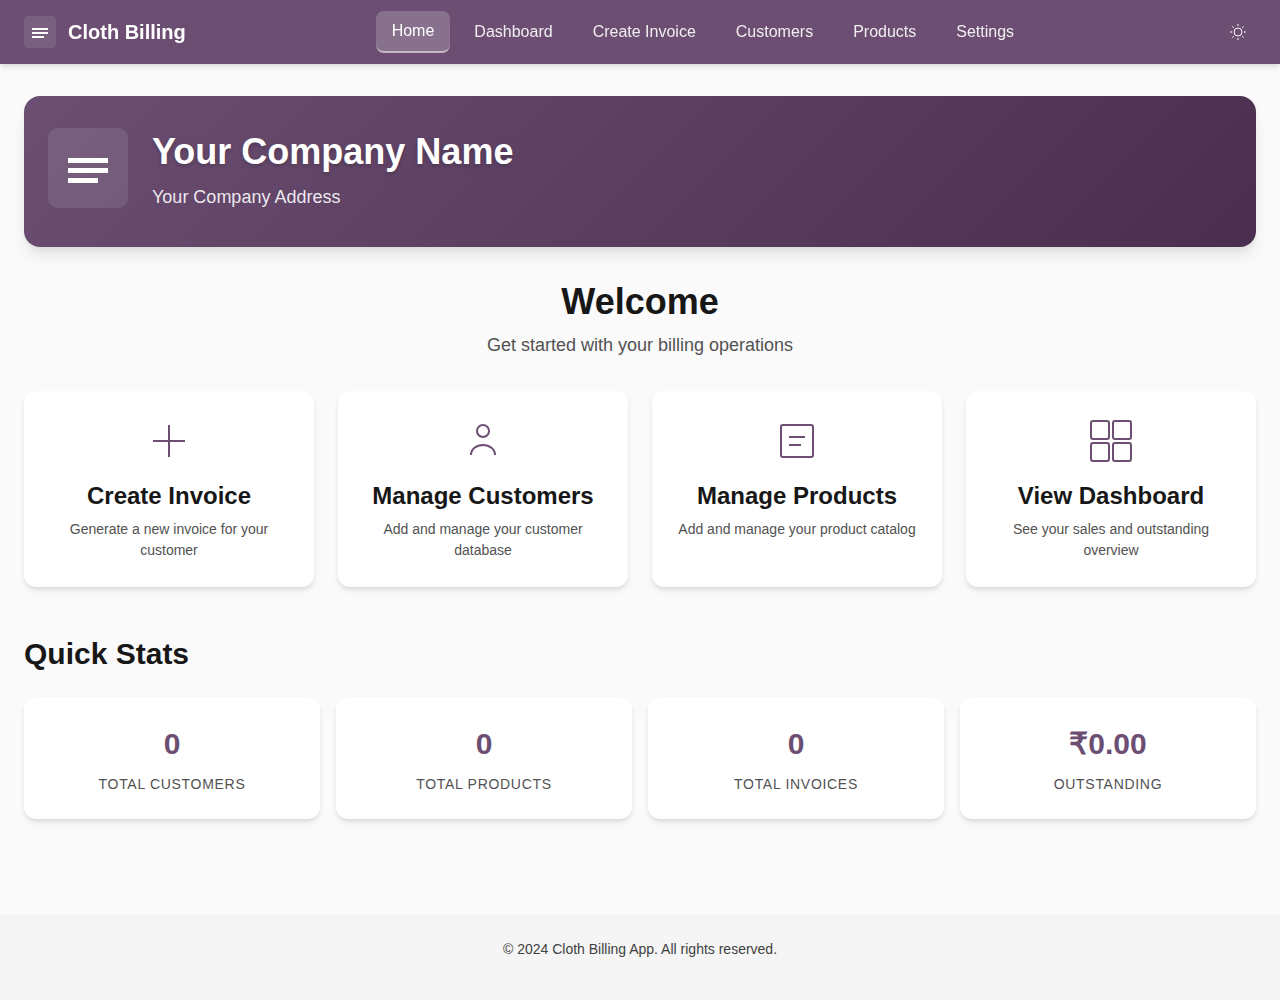
<file: index.html>
<!DOCTYPE html>
<html lang="en">
<head>
    <meta charset="UTF-8">
    <meta name="viewport" content="width=device-width, initial-scale=1.0">
    <title>Cloth Billing App - Home</title>
    <link rel="stylesheet" href="css/style.css">
    <link rel="stylesheet" href="css/components.css">
    <link rel="stylesheet" href="css/themes.css">
</head>
<body>
    <nav class="navbar" role="navigation" aria-label="Main navigation">
        <div class="container">
            <div class="navbar-brand">
                <svg class="logo-icon" width="32" height="32" viewBox="0 0 32 32" aria-hidden="true">
                    <rect width="32" height="32" fill="currentColor" opacity="0.1" rx="4"/>
                    <path d="M8 12h16v2H8zm0 4h16v2H8zm0 4h12v2H8z" fill="currentColor"/>
                </svg>
                <span class="brand-text">Cloth Billing</span>
            </div>
            <ul class="navbar-menu" role="menubar">
                <li role="none"><a href="index.html" class="nav-link active" aria-current="page" role="menuitem">Home</a></li>
                <li role="none"><a href="dashboard.html" class="nav-link" role="menuitem">Dashboard</a></li>
                <li role="none"><a href="create-invoice.html" class="nav-link" role="menuitem">Create Invoice</a></li>
                <li role="none"><a href="customers.html" class="nav-link" role="menuitem">Customers</a></li>
                <li role="none"><a href="products.html" class="nav-link" role="menuitem">Products</a></li>
                <li role="none"><a href="settings.html" class="nav-link" role="menuitem">Settings</a></li>
            </ul>
            <button class="btn-icon" id="theme-toggle" aria-label="Toggle theme">
                <svg width="20" height="20" viewBox="0 0 20 20" fill="none" stroke="currentColor">
                    <circle cx="10" cy="10" r="4"/>
                    <path d="M10 2v2M10 16v2M18 10h-2M4 10H2M15.66 4.34l-1.41 1.41M5.75 14.25l-1.41 1.41M15.66 15.66l-1.41-1.41M5.75 5.75l-1.41-1.41"/>
                </svg>
            </button>
        </div>
    </nav>

    <main class="main-content">
        <div class="container">
            <!-- Company Header -->
            <div class="company-header" id="company-header">
                <div class="company-header-content">
                    <div class="company-logo-container" id="company-logo-container">
                        <svg class="logo-icon" width="80" height="80" viewBox="0 0 32 32" aria-hidden="true">
                            <rect width="32" height="32" fill="currentColor" opacity="0.1" rx="4"/>
                            <path d="M8 12h16v2H8zm0 4h16v2H8zm0 4h12v2H8z" fill="currentColor"/>
                        </svg>
                    </div>
                    <div class="company-info-header">
                        <h1 class="company-name-header" id="company-name-header">Cloth Billing App</h1>
                        <p class="company-address-header" id="company-address-header">Manage your customers, products, and invoices with ease</p>
                    </div>
                </div>
            </div>

            <header class="page-header">
                <h1>Welcome</h1>
                <p class="subtitle">Get started with your billing operations</p>
            </header>

            <div class="quick-actions">
                <a href="create-invoice.html" class="action-card">
                    <div class="action-icon">
                        <svg width="48" height="48" viewBox="0 0 48 48" fill="none" stroke="currentColor" stroke-width="2">
                            <path d="M24 8v32M8 24h32"/>
                        </svg>
                    </div>
                    <h3>Create Invoice</h3>
                    <p>Generate a new invoice for your customer</p>
                </a>
                <a href="customers.html" class="action-card">
                    <div class="action-icon">
                        <svg width="48" height="48" viewBox="0 0 48 48" fill="none" stroke="currentColor" stroke-width="2">
                            <path d="M24 20a6 6 0 1 0 0-12 6 6 0 0 0 0 12zM12 38c0-6 5.4-10 12-10s12 4 12 10"/>
                        </svg>
                    </div>
                    <h3>Manage Customers</h3>
                    <p>Add and manage your customer database</p>
                </a>
                <a href="products.html" class="action-card">
                    <div class="action-icon">
                        <svg width="48" height="48" viewBox="0 0 48 48" fill="none" stroke="currentColor" stroke-width="2">
                            <rect x="8" y="8" width="32" height="32" rx="2"/>
                            <path d="M16 20h16M16 28h12"/>
                        </svg>
                    </div>
                    <h3>Manage Products</h3>
                    <p>Add and manage your product catalog</p>
                </a>
                <a href="dashboard.html" class="action-card">
                    <div class="action-icon">
                        <svg width="48" height="48" viewBox="0 0 48 48" fill="none" stroke="currentColor" stroke-width="2">
                            <rect x="4" y="4" width="18" height="18" rx="2"/>
                            <rect x="26" y="4" width="18" height="18" rx="2"/>
                            <rect x="4" y="26" width="18" height="18" rx="2"/>
                            <rect x="26" y="26" width="18" height="18" rx="2"/>
                        </svg>
                    </div>
                    <h3>View Dashboard</h3>
                    <p>See your sales and outstanding overview</p>
                </a>
            </div>

            <section class="stats-preview">
                <h2>Quick Stats</h2>
                <div class="stats-grid" id="home-stats">
                    <div class="stat-card">
                        <div class="stat-value" id="total-customers">0</div>
                        <div class="stat-label">Total Customers</div>
                    </div>
                    <div class="stat-card">
                        <div class="stat-value" id="total-products">0</div>
                        <div class="stat-label">Total Products</div>
                    </div>
                    <div class="stat-card">
                        <div class="stat-value" id="total-invoices">0</div>
                        <div class="stat-label">Total Invoices</div>
                    </div>
                    <div class="stat-card">
                        <div class="stat-value" id="outstanding">₹0</div>
                        <div class="stat-label">Outstanding</div>
                    </div>
                </div>
            </section>
        </div>
    </main>

    <footer class="footer">
        <div class="container">
            <p>&copy; 2024 Cloth Billing App. All rights reserved.</p>
        </div>
    </footer>

    <script src="js/app.js"></script>
    <script src="js/home.js"></script>
</body>
</html>
</file>
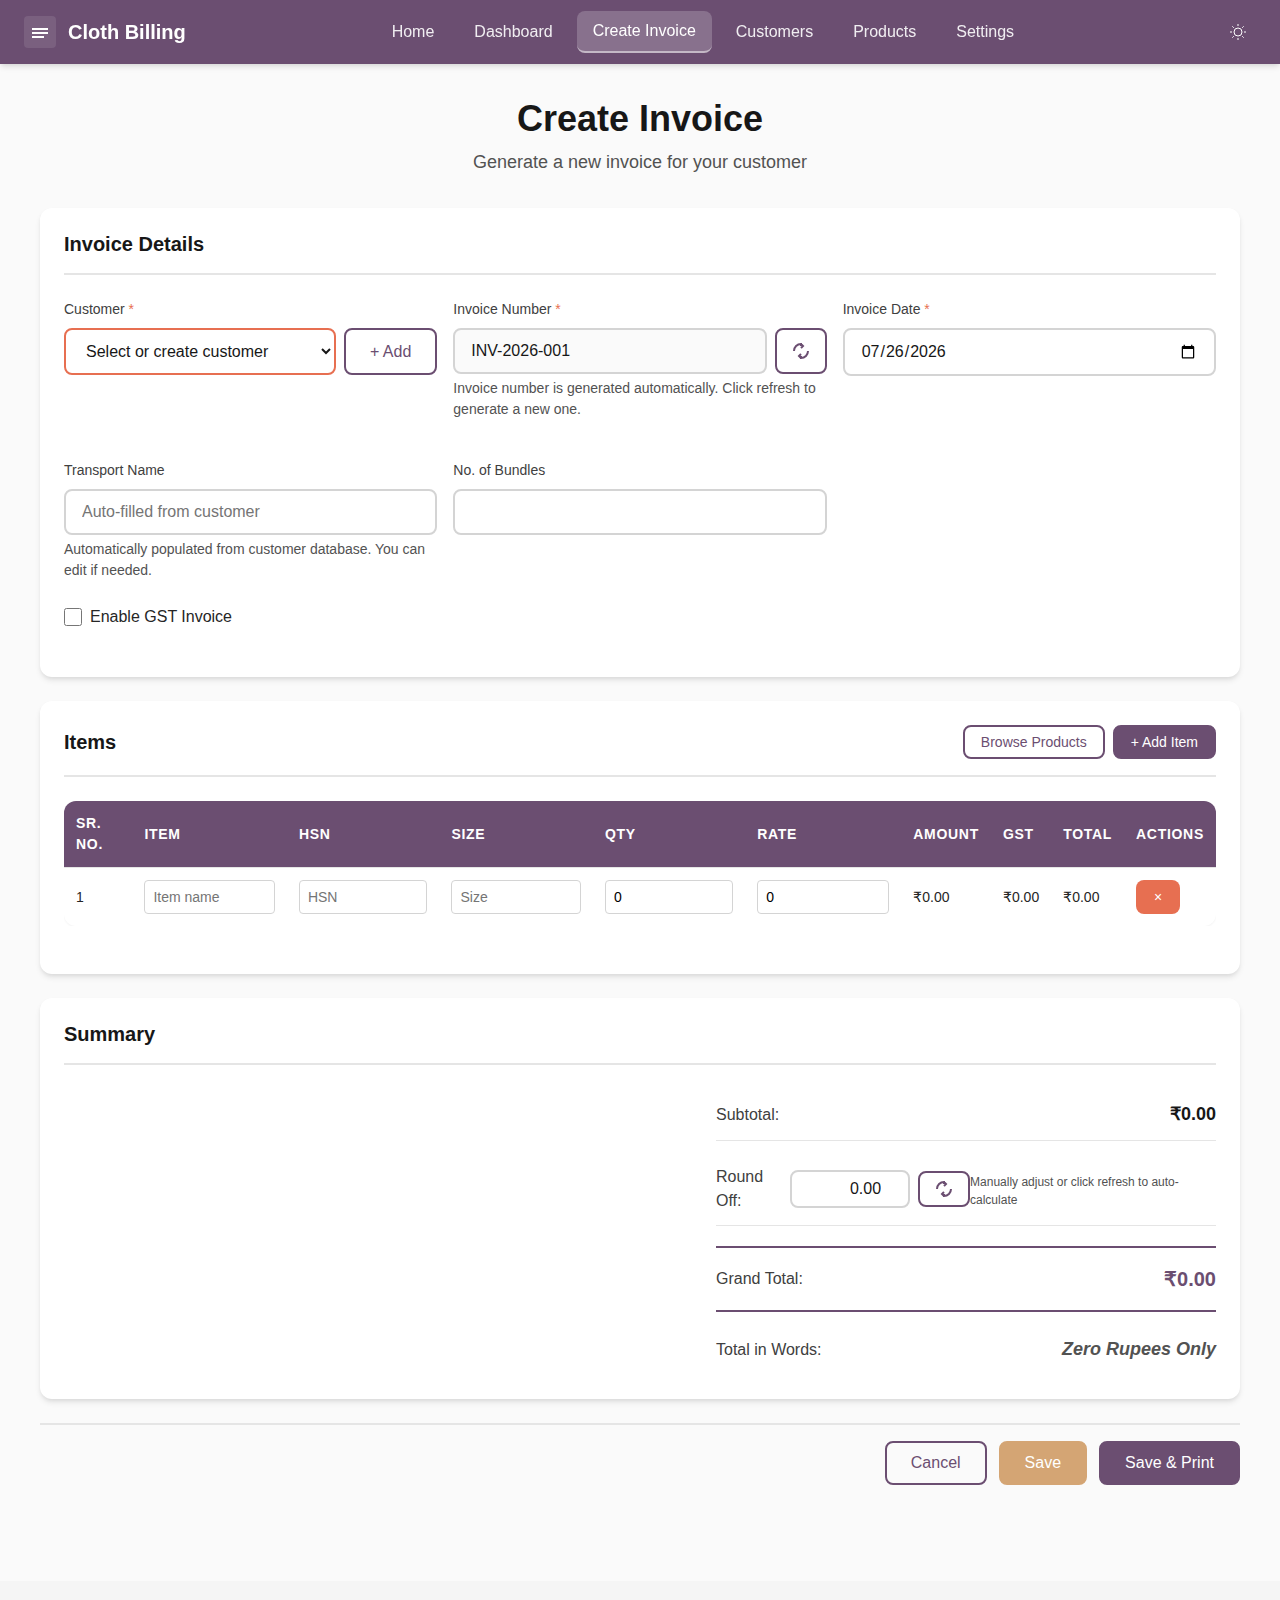
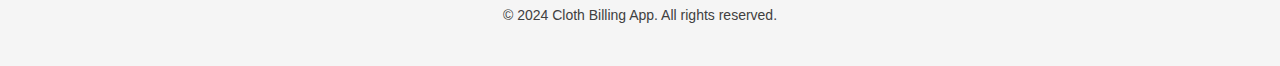
<file: create-invoice.html>
<!DOCTYPE html>
<html lang="en">
<head>
    <meta charset="UTF-8">
    <meta name="viewport" content="width=device-width, initial-scale=1.0">
    <title>Create Invoice - Cloth Billing App</title>
    <link rel="stylesheet" href="css/style.css">
    <link rel="stylesheet" href="css/components.css">
    <link rel="stylesheet" href="css/themes.css">
    <link rel="stylesheet" href="css/invoice.css">
</head>
<body>
    <nav class="navbar" role="navigation" aria-label="Main navigation">
        <div class="container">
            <div class="navbar-brand">
                <svg class="logo-icon" width="32" height="32" viewBox="0 0 32 32" aria-hidden="true">
                    <rect width="32" height="32" fill="currentColor" opacity="0.1" rx="4"/>
                    <path d="M8 12h16v2H8zm0 4h16v2H8zm0 4h12v2H8z" fill="currentColor"/>
                </svg>
                <span class="brand-text">Cloth Billing</span>
            </div>
            <ul class="navbar-menu" role="menubar">
                <li role="none"><a href="index.html" class="nav-link" role="menuitem">Home</a></li>
                <li role="none"><a href="dashboard.html" class="nav-link" role="menuitem">Dashboard</a></li>
                <li role="none"><a href="create-invoice.html" class="nav-link active" aria-current="page" role="menuitem">Create Invoice</a></li>
                <li role="none"><a href="customers.html" class="nav-link" role="menuitem">Customers</a></li>
                <li role="none"><a href="products.html" class="nav-link" role="menuitem">Products</a></li>
                <li role="none"><a href="settings.html" class="nav-link" role="menuitem">Settings</a></li>
            </ul>
            <button class="btn-icon" id="theme-toggle" aria-label="Toggle theme">
                <svg width="20" height="20" viewBox="0 0 20 20" fill="none" stroke="currentColor">
                    <circle cx="10" cy="10" r="4"/>
                    <path d="M10 2v2M10 16v2M18 10h-2M4 10H2M15.66 4.34l-1.41 1.41M5.75 14.25l-1.41 1.41M15.66 15.66l-1.41-1.41M5.75 5.75l-1.41-1.41"/>
                </svg>
            </button>
        </div>
    </nav>

    <main class="main-content">
        <div class="container">
            <header class="page-header">
                <h1 id="invoice-page-title">Create Invoice</h1>
                <p class="subtitle">Generate a new invoice for your customer</p>
            </header>

            <form id="invoice-form" class="invoice-form">
                <!-- Invoice Header -->
                <section class="card">
                    <div class="card-header">
                        <h2 class="card-title">Invoice Details</h2>
                    </div>
                    <div class="card-body">
                        <div class="form-grid">
                            <div class="form-group">
                                <label for="customer-select" class="form-label required">Customer</label>
                                <div class="input-group">
                                    <select id="customer-select" class="form-select" required>
                                        <option value="">Select or create customer</option>
                                    </select>
                                    <button type="button" class="btn btn-outline" onclick="openAddCustomerModal()">+ Add</button>
                                </div>
                            </div>
                            <div class="form-group">
                                <label for="invoice-number" class="form-label required">Invoice Number</label>
                                <div class="input-group">
                                    <input type="text" id="invoice-number" class="form-input" required readonly style="background: var(--color-neutral-50);">
                                    <button type="button" class="btn btn-sm btn-outline" onclick="regenerateInvoiceNumber()" title="Generate new invoice number">
                                        <svg width="16" height="16" viewBox="0 0 16 16" fill="none" stroke="currentColor" stroke-width="2">
                                            <path d="M1 8a7 7 0 0 1 7-7v2M15 8a7 7 0 0 1-7 7v-2M8 1l2 2-2 2M8 15l-2-2 2-2"/>
                                        </svg>
                                    </button>
                                </div>
                                <span class="form-help">Invoice number is generated automatically. Click refresh to generate a new one.</span>
                            </div>
                            <div class="form-group">
                                <label for="invoice-date" class="form-label required">Invoice Date</label>
                                <input type="date" id="invoice-date" class="form-input" required>
                            </div>
                            <div class="form-group">
                                <label for="transport-name" class="form-label">Transport Name</label>
                                <input type="text" id="transport-name" class="form-input" placeholder="Auto-filled from customer">
                                <span class="form-help">Automatically populated from customer database. You can edit if needed.</span>
                            </div>
                            <div class="form-group">
                                <label for="bundles" class="form-label">No. of Bundles</label>
                                <input type="number" id="bundles" class="form-input" min="0">
                            </div>
                        </div>

                        <!-- Customer Details (Auto-filled) -->
                        <div id="customer-details" class="customer-details hidden">
                            <h3>Customer Information</h3>
                            <div class="form-grid">
                                <div class="form-group">
                                    <label class="form-label">Address</label>
                                    <div id="customer-address" class="form-textarea" style="min-height: 60px; background: var(--color-neutral-50);" readonly></div>
                                </div>
                                <div class="form-group">
                                    <label class="form-label">GST Number</label>
                                    <div id="customer-gst" class="form-input" style="background: var(--color-neutral-50);" readonly></div>
                                </div>
                                <div class="form-group">
                                    <label class="form-label">State</label>
                                    <div id="customer-state" class="form-input" style="background: var(--color-neutral-50);" readonly></div>
                                </div>
                            </div>
                        </div>

                        <!-- GST Toggle -->
                        <div class="form-group">
                            <label class="form-checkbox-label">
                                <input type="checkbox" id="gst-enabled" class="form-checkbox">
                                <span>Enable GST Invoice</span>
                            </label>
                        </div>

                        <!-- GST Fields (shown when enabled) -->
                        <div id="gst-fields" class="gst-fields hidden">
                            <div class="form-grid">
                                <div class="form-group">
                                    <label for="eway-bill" class="form-label">E-way Bill No</label>
                                    <input type="text" id="eway-bill" class="form-input">
                                </div>
                            </div>
                        </div>
                    </div>
                </section>

                <!-- Items Table -->
                <section class="card">
                    <div class="card-header">
                        <h2 class="card-title">Items</h2>
                        <div style="display: flex; gap: 8px;">
                            <button type="button" class="btn btn-sm btn-outline" onclick="openProductSelector()">Browse Products</button>
                            <button type="button" class="btn btn-sm btn-primary" onclick="addInvoiceItem()">+ Add Item</button>
                        </div>
                    </div>
                    <div class="card-body">
                        <div class="table-container">
                            <table class="table" id="items-table" role="table" aria-label="Invoice items">
                                <thead>
                                    <tr>
                                        <th>Sr. No.</th>
                                        <th>Item</th>
                                        <th>HSN</th>
                                        <th>Size</th>
                                        <th>Qty</th>
                                        <th>Rate</th>
                                        <th>Amount</th>
                                        <th>GST</th>
                                        <th>Total</th>
                                        <th>Actions</th>
                                    </tr>
                                </thead>
                                <tbody id="items-tbody">
                                    <!-- Items will be added here -->
                                </tbody>
                            </table>
                        </div>
                    </div>
                </section>

                <!-- Summary -->
                <section class="card">
                    <div class="card-header">
                        <h2 class="card-title">Summary</h2>
                    </div>
                    <div class="card-body">
                        <div class="summary-grid">
                            <div class="summary-item">
                                <span class="summary-label">Subtotal:</span>
                                <span class="summary-value" id="subtotal">₹0.00</span>
                            </div>
                            <div id="gst-summary" class="hidden">
                                <div class="summary-item" id="cgst-row">
                                    <span class="summary-label">CGST (2.5%):</span>
                                    <span class="summary-value" id="cgst-amount">₹0.00</span>
                                </div>
                                <div class="summary-item" id="sgst-row">
                                    <span class="summary-label">SGST (2.5%):</span>
                                    <span class="summary-value" id="sgst-amount">₹0.00</span>
                                </div>
                                <div class="summary-item" id="igst-row">
                                    <span class="summary-label">IGST (5%):</span>
                                    <span class="summary-value" id="igst-amount">₹0.00</span>
                                </div>
                            </div>
                            <div class="summary-item">
                                <span class="summary-label">Round Off:</span>
                                <div style="display: flex; align-items: center; gap: 8px;">
                                    <input type="number" id="round-off" class="form-input" style="width: 120px; text-align: right;" step="0.01" value="0.00" onchange="updateRoundOff()">
                                    <button type="button" class="btn btn-sm btn-outline" onclick="autoCalculateRoundOff()" title="Auto-calculate round off">
                                        <svg width="16" height="16" viewBox="0 0 16 16" fill="none" stroke="currentColor" stroke-width="2">
                                            <path d="M1 8a7 7 0 0 1 7-7v2M15 8a7 7 0 0 1-7 7v-2M8 1l2 2-2 2M8 15l-2-2 2-2"/>
                                        </svg>
                                    </button>
                                </div>
                                <span class="form-help" style="display: block; margin-top: 4px; font-size: 12px;">Manually adjust or click refresh to auto-calculate</span>
                            </div>
                            <div class="summary-item summary-total">
                                <span class="summary-label">Grand Total:</span>
                                <span class="summary-value" id="grand-total">₹0.00</span>
                            </div>
                            <div class="summary-item">
                                <span class="summary-label">Total in Words:</span>
                                <span class="summary-value" id="total-words">Zero Rupees Only</span>
                            </div>
                        </div>
                    </div>
                </section>

                <!-- Actions -->
                <div class="card-footer">
                    <button type="button" class="btn btn-outline" onclick="window.location.href='dashboard.html'">Cancel</button>
                    <button type="button" class="btn btn-secondary" onclick="saveInvoice(false)">Save</button>
                    <button type="button" class="btn btn-primary" onclick="saveInvoice(true)">Save & Print</button>
                </div>
            </form>
        </div>
    </main>

    <footer class="footer">
        <div class="container">
            <p>&copy; 2024 Cloth Billing App. All rights reserved.</p>
        </div>
    </footer>

    <script src="js/app.js"></script>
    <script src="js/invoice.js"></script>
</body>
</html>
</file>
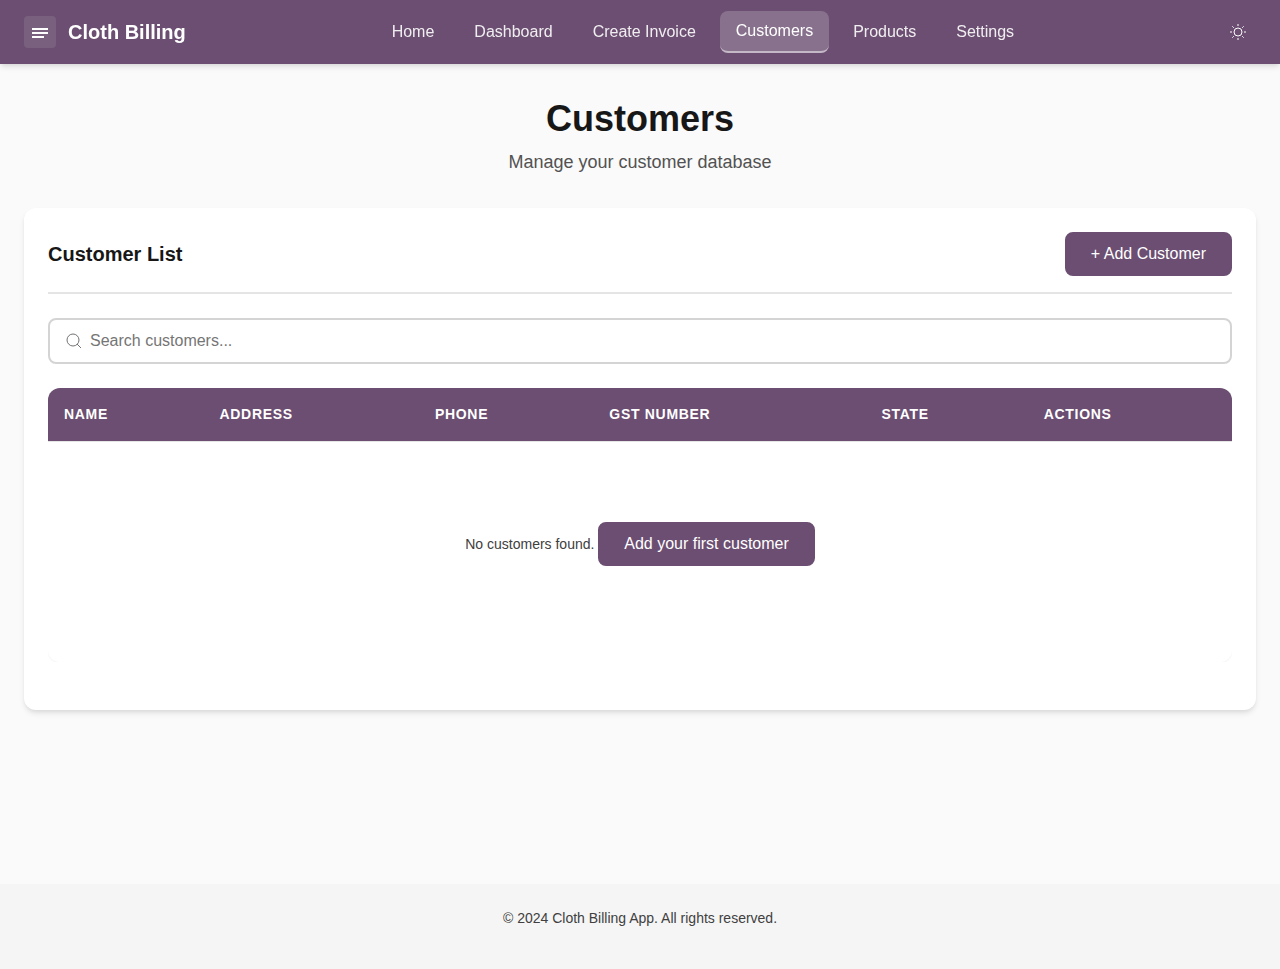
<file: customers.html>
<!DOCTYPE html>
<html lang="en">
<head>
    <meta charset="UTF-8">
    <meta name="viewport" content="width=device-width, initial-scale=1.0">
    <title>Customers - Cloth Billing App</title>
    <link rel="stylesheet" href="css/style.css">
    <link rel="stylesheet" href="css/components.css">
    <link rel="stylesheet" href="css/themes.css">
</head>
<body>
    <nav class="navbar" role="navigation" aria-label="Main navigation">
        <div class="container">
            <div class="navbar-brand">
                <svg class="logo-icon" width="32" height="32" viewBox="0 0 32 32" aria-hidden="true">
                    <rect width="32" height="32" fill="currentColor" opacity="0.1" rx="4"/>
                    <path d="M8 12h16v2H8zm0 4h16v2H8zm0 4h12v2H8z" fill="currentColor"/>
                </svg>
                <span class="brand-text">Cloth Billing</span>
            </div>
            <ul class="navbar-menu" role="menubar">
                <li role="none"><a href="index.html" class="nav-link" role="menuitem">Home</a></li>
                <li role="none"><a href="dashboard.html" class="nav-link" role="menuitem">Dashboard</a></li>
                <li role="none"><a href="create-invoice.html" class="nav-link" role="menuitem">Create Invoice</a></li>
                <li role="none"><a href="customers.html" class="nav-link active" aria-current="page" role="menuitem">Customers</a></li>
                <li role="none"><a href="products.html" class="nav-link" role="menuitem">Products</a></li>
                <li role="none"><a href="settings.html" class="nav-link" role="menuitem">Settings</a></li>
            </ul>
            <button class="btn-icon" id="theme-toggle" aria-label="Toggle theme">
                <svg width="20" height="20" viewBox="0 0 20 20" fill="none" stroke="currentColor">
                    <circle cx="10" cy="10" r="4"/>
                    <path d="M10 2v2M10 16v2M18 10h-2M4 10H2M15.66 4.34l-1.41 1.41M5.75 14.25l-1.41 1.41M15.66 15.66l-1.41-1.41M5.75 5.75l-1.41-1.41"/>
                </svg>
            </button>
        </div>
    </nav>

    <main class="main-content">
        <div class="container">
            <header class="page-header">
                <h1>Customers</h1>
                <p class="subtitle">Manage your customer database</p>
            </header>

            <div class="card">
                <div class="card-header">
                    <h2 class="card-title">Customer List</h2>
                    <button class="btn btn-primary" onclick="openAddCustomerModal()">+ Add Customer</button>
                </div>
                <div class="card-body">
                    <div class="search-box">
                        <svg class="search-icon" width="20" height="20" viewBox="0 0 20 20" fill="none" stroke="currentColor">
                            <circle cx="9" cy="9" r="6"/>
                            <path d="M13 13l4 4"/>
                        </svg>
                        <input type="text" id="customer-search" class="form-input" placeholder="Search customers..." aria-label="Search customers">
                    </div>
                    <div class="table-container">
                        <table class="table" role="table" aria-label="Customer list">
                            <thead>
                                <tr>
                                    <th>Name</th>
                                    <th>Address</th>
                                    <th>Phone</th>
                                    <th>GST Number</th>
                                    <th>State</th>
                                    <th>Actions</th>
                                </tr>
                            </thead>
                            <tbody id="customer-table-body">
                                <!-- Customers will be loaded here -->
                            </tbody>
                        </table>
                    </div>
                </div>
            </div>
        </div>
    </main>

    <footer class="footer">
        <div class="container">
            <p>&copy; 2024 Cloth Billing App. All rights reserved.</p>
        </div>
    </footer>

    <script src="js/app.js"></script>
    <script src="js/customers.js"></script>
</body>
</html>
</file>
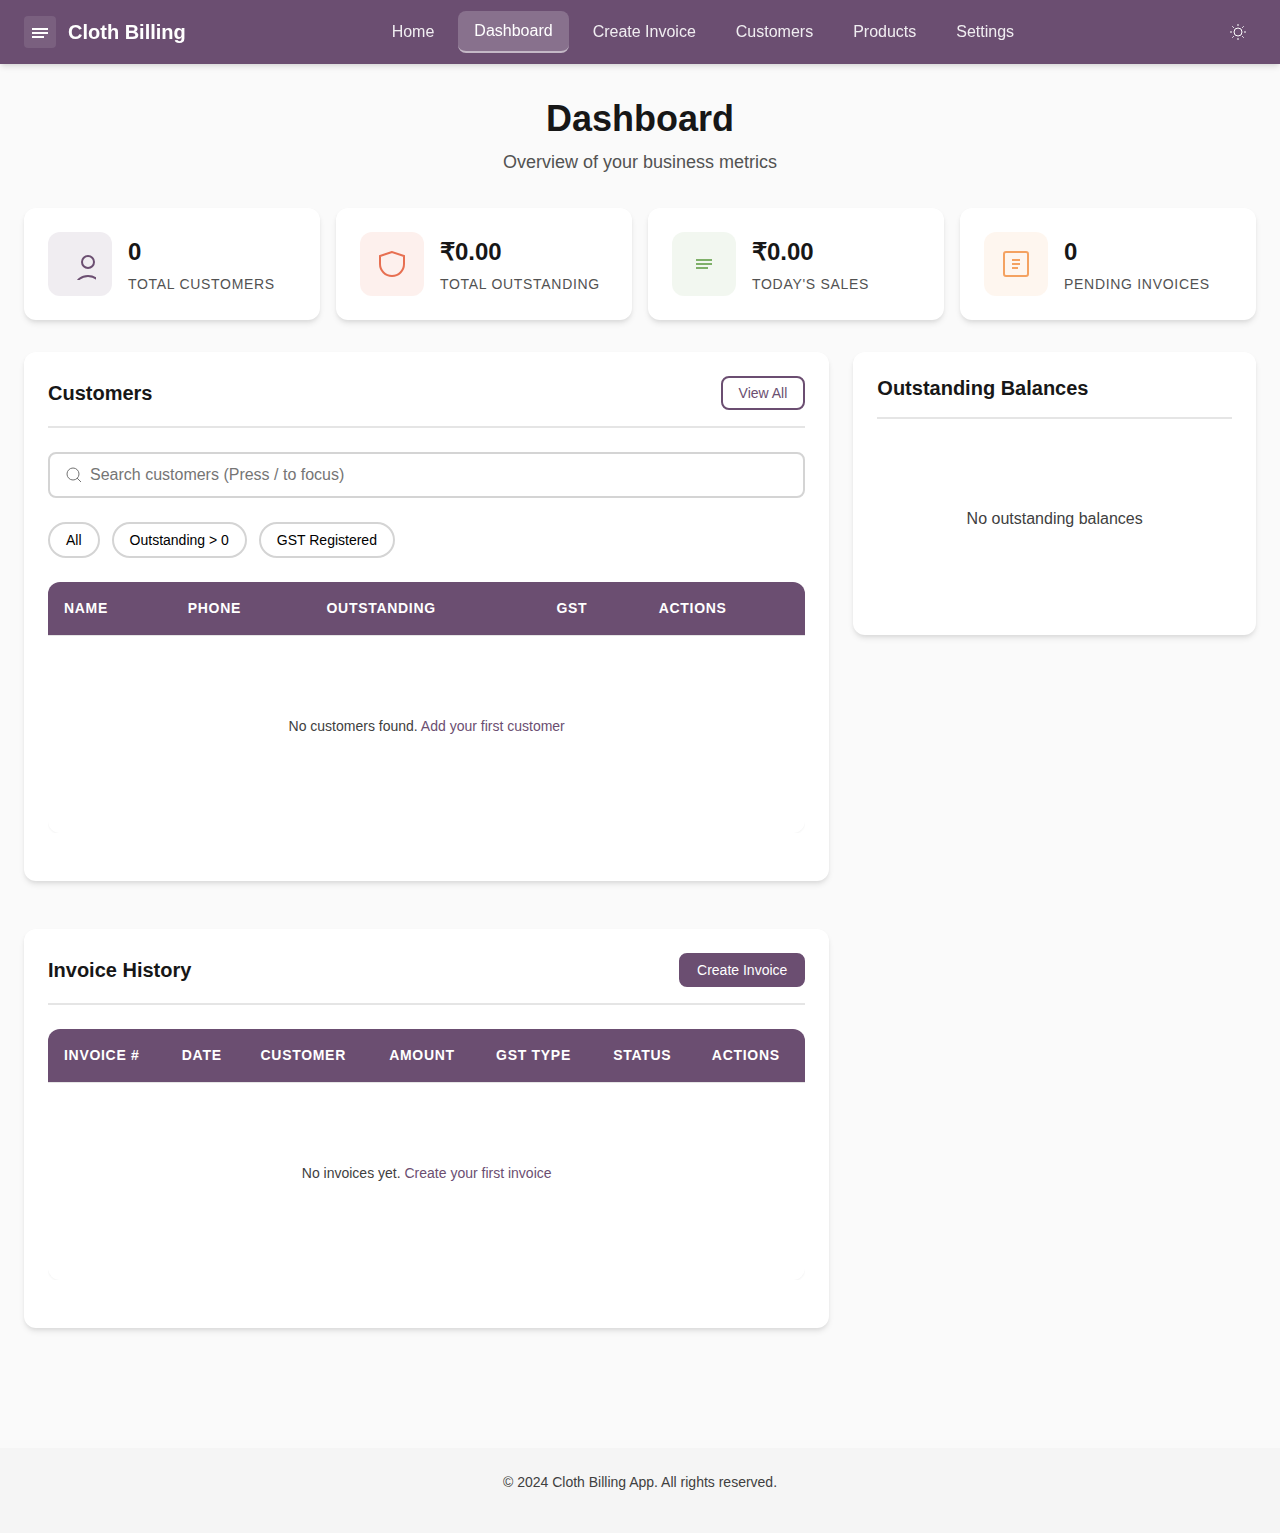
<file: dashboard.html>
<!DOCTYPE html>
<html lang="en">
<head>
    <meta charset="UTF-8">
    <meta name="viewport" content="width=device-width, initial-scale=1.0">
    <title>Dashboard - Cloth Billing App</title>
    <link rel="stylesheet" href="css/style.css">
    <link rel="stylesheet" href="css/components.css">
    <link rel="stylesheet" href="css/themes.css">
    <link rel="stylesheet" href="css/dashboard.css">
</head>
<body>
    <nav class="navbar" role="navigation" aria-label="Main navigation">
        <div class="container">
            <div class="navbar-brand">
                <svg class="logo-icon" width="32" height="32" viewBox="0 0 32 32" aria-hidden="true">
                    <rect width="32" height="32" fill="currentColor" opacity="0.1" rx="4"/>
                    <path d="M8 12h16v2H8zm0 4h16v2H8zm0 4h12v2H8z" fill="currentColor"/>
                </svg>
                <span class="brand-text">Cloth Billing</span>
            </div>
            <ul class="navbar-menu" role="menubar">
                <li role="none"><a href="index.html" class="nav-link" role="menuitem">Home</a></li>
                <li role="none"><a href="dashboard.html" class="nav-link active" aria-current="page" role="menuitem">Dashboard</a></li>
                <li role="none"><a href="create-invoice.html" class="nav-link" role="menuitem">Create Invoice</a></li>
                <li role="none"><a href="customers.html" class="nav-link" role="menuitem">Customers</a></li>
                <li role="none"><a href="products.html" class="nav-link" role="menuitem">Products</a></li>
                <li role="none"><a href="settings.html" class="nav-link" role="menuitem">Settings</a></li>
            </ul>
            <button class="btn-icon" id="theme-toggle" aria-label="Toggle theme">
                <svg width="20" height="20" viewBox="0 0 20 20" fill="none" stroke="currentColor">
                    <circle cx="10" cy="10" r="4"/>
                    <path d="M10 2v2M10 16v2M18 10h-2M4 10H2M15.66 4.34l-1.41 1.41M5.75 14.25l-1.41 1.41M15.66 15.66l-1.41-1.41M5.75 5.75l-1.41-1.41"/>
                </svg>
            </button>
        </div>
    </nav>

    <main class="main-content">
        <div class="container">
            <header class="page-header">
                <h1>Dashboard</h1>
                <p class="subtitle">Overview of your business metrics</p>
            </header>

            <!-- KPI Cards -->
            <section class="kpi-section">
                <div class="kpi-grid">
                    <div class="kpi-card">
                        <div class="kpi-icon" style="background: rgba(107, 78, 113, 0.1); color: var(--color-primary);">
                            <svg width="32" height="32" viewBox="0 0 32 32" fill="none" stroke="currentColor" stroke-width="2">
                                <path d="M24 20a6 6 0 1 0 0-12 6 6 0 0 0 0 12zM12 38c0-6 5.4-10 12-10s12 4 12 10"/>
                            </svg>
                        </div>
                        <div class="kpi-content">
                            <div class="kpi-value" id="kpi-customers">0</div>
                            <div class="kpi-label">Total Customers</div>
                        </div>
                    </div>
                    <div class="kpi-card">
                        <div class="kpi-icon" style="background: rgba(231, 111, 81, 0.1); color: var(--color-error);">
                            <svg width="32" height="32" viewBox="0 0 32 32" fill="none" stroke="currentColor" stroke-width="2">
                                <path d="M16 4L4 8v8c0 6.627 5.373 12 12 12s12-5.373 12-12V8L16 4z"/>
                            </svg>
                        </div>
                        <div class="kpi-content">
                            <div class="kpi-value" id="kpi-outstanding">₹0</div>
                            <div class="kpi-label">Total Outstanding</div>
                        </div>
                    </div>
                    <div class="kpi-card">
                        <div class="kpi-icon" style="background: rgba(127, 176, 105, 0.1); color: var(--color-success);">
                            <svg width="32" height="32" viewBox="0 0 32 32" fill="none" stroke="currentColor" stroke-width="2">
                                <path d="M8 16h16M8 12h16M8 20h12"/>
                            </svg>
                        </div>
                        <div class="kpi-content">
                            <div class="kpi-value" id="kpi-today-sales">₹0</div>
                            <div class="kpi-label">Today's Sales</div>
                        </div>
                    </div>
                    <div class="kpi-card">
                        <div class="kpi-icon" style="background: rgba(244, 162, 97, 0.1); color: var(--color-warning);">
                            <svg width="32" height="32" viewBox="0 0 32 32" fill="none" stroke="currentColor" stroke-width="2">
                                <rect x="4" y="4" width="24" height="24" rx="2"/>
                                <path d="M12 12h8M12 16h8M12 20h6"/>
                            </svg>
                        </div>
                        <div class="kpi-content">
                            <div class="kpi-value" id="kpi-pending">0</div>
                            <div class="kpi-label">Pending Invoices</div>
                        </div>
                    </div>
                </div>
            </section>

            <div class="dashboard-grid">
                <!-- Left Column -->
                <div class="dashboard-main">
                    <!-- Customer List -->
                    <section class="card">
                        <div class="card-header">
                            <h2 class="card-title">Customers</h2>
                            <a href="customers.html" class="btn btn-sm btn-outline">View All</a>
                        </div>
                        <div class="card-body">
                            <div class="search-box">
                                <svg class="search-icon" width="20" height="20" viewBox="0 0 20 20" fill="none" stroke="currentColor">
                                    <circle cx="9" cy="9" r="6"/>
                                    <path d="M13 13l4 4"/>
                                </svg>
                                <input type="text" id="customer-search" class="form-input" placeholder="Search customers (Press / to focus)" aria-label="Search customers">
                            </div>
                            <div class="filter-group">
                                <button class="filter-chip" data-filter="all">All</button>
                                <button class="filter-chip" data-filter="outstanding">Outstanding > 0</button>
                                <button class="filter-chip" data-filter="gst">GST Registered</button>
                            </div>
                            <div class="table-container">
                                <table class="table" role="table" aria-label="Customer list">
                                    <thead>
                                        <tr>
                                            <th>Name</th>
                                            <th>Phone</th>
                                            <th>Outstanding</th>
                                            <th>GST</th>
                                            <th>Actions</th>
                                        </tr>
                                    </thead>
                                    <tbody id="customer-table-body">
                                        <tr>
                                            <td colspan="5" class="text-center">
                                                <div class="empty-state">
                                                    <p>No customers found. <a href="customers.html">Add your first customer</a></p>
                                                </div>
                                            </td>
                                        </tr>
                                    </tbody>
                                </table>
                            </div>
                        </div>
                    </section>

                    <!-- Invoice History -->
                    <section class="card">
                        <div class="card-header">
                            <h2 class="card-title">Invoice History</h2>
                            <a href="create-invoice.html" class="btn btn-sm btn-primary">Create Invoice</a>
                        </div>
                        <div class="card-body">
                            <div class="table-container">
                                <table class="table" role="table" aria-label="Invoice history">
                                    <thead>
                                        <tr>
                                            <th>Invoice #</th>
                                            <th>Date</th>
                                            <th>Customer</th>
                                            <th>Amount</th>
                                            <th>GST Type</th>
                                            <th>Status</th>
                                            <th>Actions</th>
                                        </tr>
                                    </thead>
                                    <tbody id="invoice-table-body">
                                        <tr>
                                            <td colspan="7" class="text-center">
                                                <div class="empty-state">
                                                    <p>No invoices yet. <a href="create-invoice.html">Create your first invoice</a></p>
                                                </div>
                                            </td>
                                        </tr>
                                    </tbody>
                                </table>
                            </div>
                        </div>
                    </section>
                </div>

                <!-- Right Sidebar - Outstanding Balances -->
                <aside class="dashboard-sidebar">
                    <section class="card">
                        <div class="card-header">
                            <h2 class="card-title">Outstanding Balances</h2>
                        </div>
                        <div class="card-body">
                            <div id="outstanding-list">
                                <div class="empty-state">
                                    <p>No outstanding balances</p>
                                </div>
                            </div>
                        </div>
                    </section>
                </aside>
            </div>
        </div>
    </main>

    <footer class="footer">
        <div class="container">
            <p>&copy; 2024 Cloth Billing App. All rights reserved.</p>
        </div>
    </footer>

    <script src="js/app.js"></script>
    <script src="js/dashboard.js"></script>
</body>
</html>
</file>
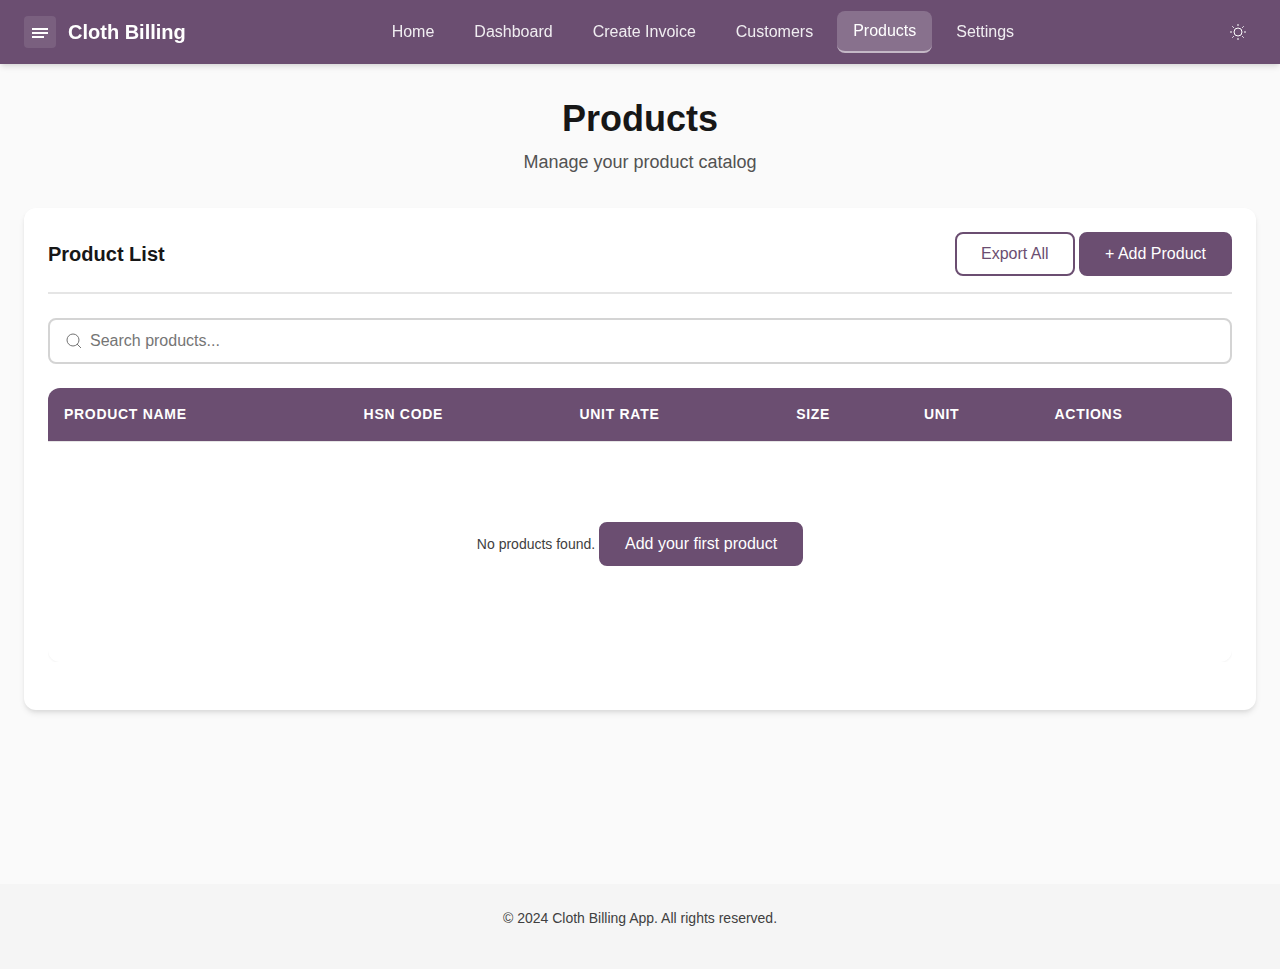
<file: products.html>
<!DOCTYPE html>
<html lang="en">
<head>
    <meta charset="UTF-8">
    <meta name="viewport" content="width=device-width, initial-scale=1.0">
    <title>Products - Cloth Billing App</title>
    <link rel="stylesheet" href="css/style.css">
    <link rel="stylesheet" href="css/components.css">
    <link rel="stylesheet" href="css/themes.css">
</head>
<body>
    <nav class="navbar" role="navigation" aria-label="Main navigation">
        <div class="container">
            <div class="navbar-brand">
                <svg class="logo-icon" width="32" height="32" viewBox="0 0 32 32" aria-hidden="true">
                    <rect width="32" height="32" fill="currentColor" opacity="0.1" rx="4"/>
                    <path d="M8 12h16v2H8zm0 4h16v2H8zm0 4h12v2H8z" fill="currentColor"/>
                </svg>
                <span class="brand-text">Cloth Billing</span>
            </div>
            <ul class="navbar-menu" role="menubar">
                <li role="none"><a href="index.html" class="nav-link" role="menuitem">Home</a></li>
                <li role="none"><a href="dashboard.html" class="nav-link" role="menuitem">Dashboard</a></li>
                <li role="none"><a href="create-invoice.html" class="nav-link" role="menuitem">Create Invoice</a></li>
                <li role="none"><a href="customers.html" class="nav-link" role="menuitem">Customers</a></li>
                <li role="none"><a href="products.html" class="nav-link active" aria-current="page" role="menuitem">Products</a></li>
                <li role="none"><a href="settings.html" class="nav-link" role="menuitem">Settings</a></li>
            </ul>
            <button class="btn-icon" id="theme-toggle" aria-label="Toggle theme">
                <svg width="20" height="20" viewBox="0 0 20 20" fill="none" stroke="currentColor">
                    <circle cx="10" cy="10" r="4"/>
                    <path d="M10 2v2M10 16v2M18 10h-2M4 10H2M15.66 4.34l-1.41 1.41M5.75 14.25l-1.41 1.41M15.66 15.66l-1.41-1.41M5.75 5.75l-1.41-1.41"/>
                </svg>
            </button>
        </div>
    </nav>

    <main class="main-content">
        <div class="container">
            <header class="page-header">
                <h1>Products</h1>
                <p class="subtitle">Manage your product catalog</p>
            </header>

            <div class="card">
                <div class="card-header">
                    <h2 class="card-title">Product List</h2>
                    <div>
                        <button class="btn btn-outline" onclick="exportAllProductsCSV()">Export All</button>
                        <button class="btn btn-primary" onclick="openAddProductModal()">+ Add Product</button>
                    </div>
                </div>
                <div class="card-body">
                    <div class="search-box">
                        <svg class="search-icon" width="20" height="20" viewBox="0 0 20 20" fill="none" stroke="currentColor">
                            <circle cx="9" cy="9" r="6"/>
                            <path d="M13 13l4 4"/>
                        </svg>
                        <input type="text" id="product-search" class="form-input" placeholder="Search products..." aria-label="Search products">
                    </div>
                    <div class="table-container">
                        <table class="table" role="table" aria-label="Product list">
                            <thead>
                                <tr>
                                    <th>Product Name</th>
                                    <th>HSN Code</th>
                                    <th>Unit Rate</th>
                                    <th>Size</th>
                                    <th>Unit</th>
                                    <th>Actions</th>
                                </tr>
                            </thead>
                            <tbody id="product-table-body">
                                <!-- Products will be loaded here -->
                            </tbody>
                        </table>
                    </div>
                </div>
            </div>
        </div>
    </main>

    <footer class="footer">
        <div class="container">
            <p>&copy; 2024 Cloth Billing App. All rights reserved.</p>
        </div>
    </footer>

    <script src="js/app.js"></script>
    <script src="js/products.js"></script>
</body>
</html>
</file>
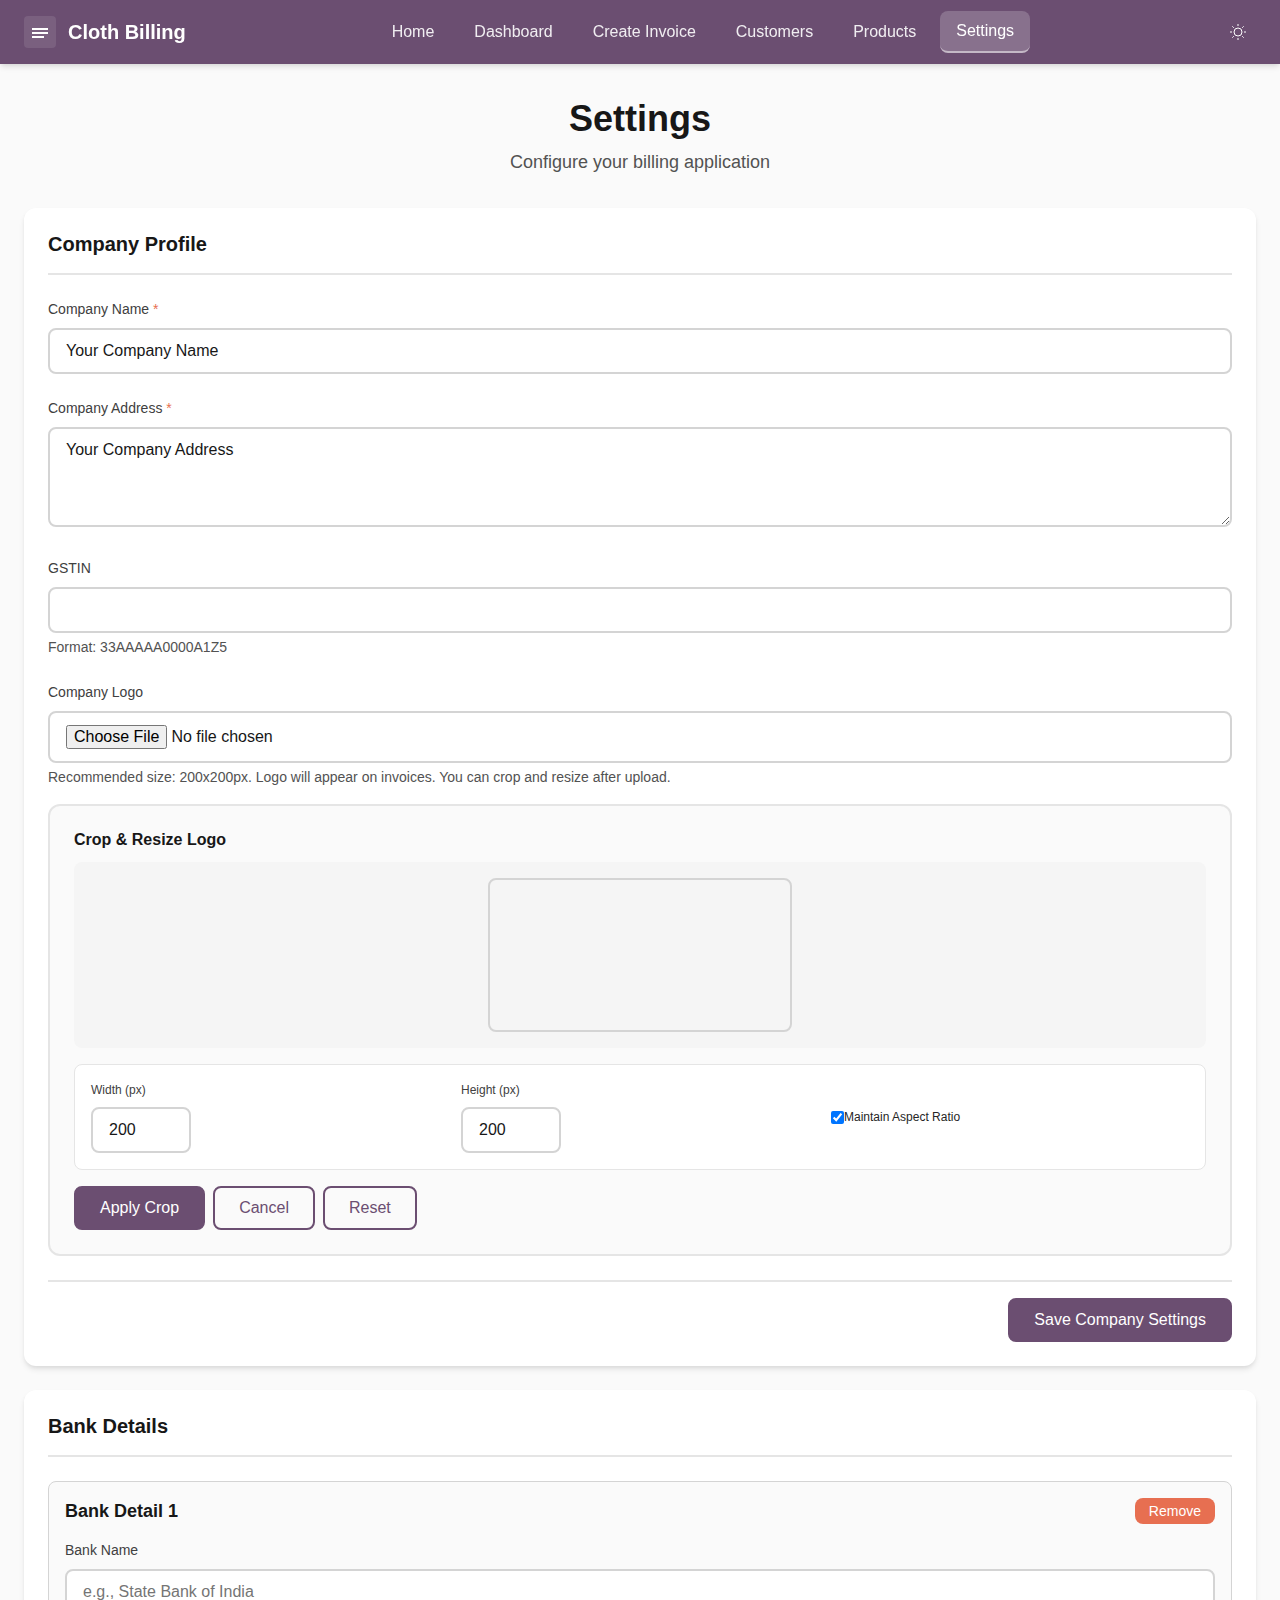
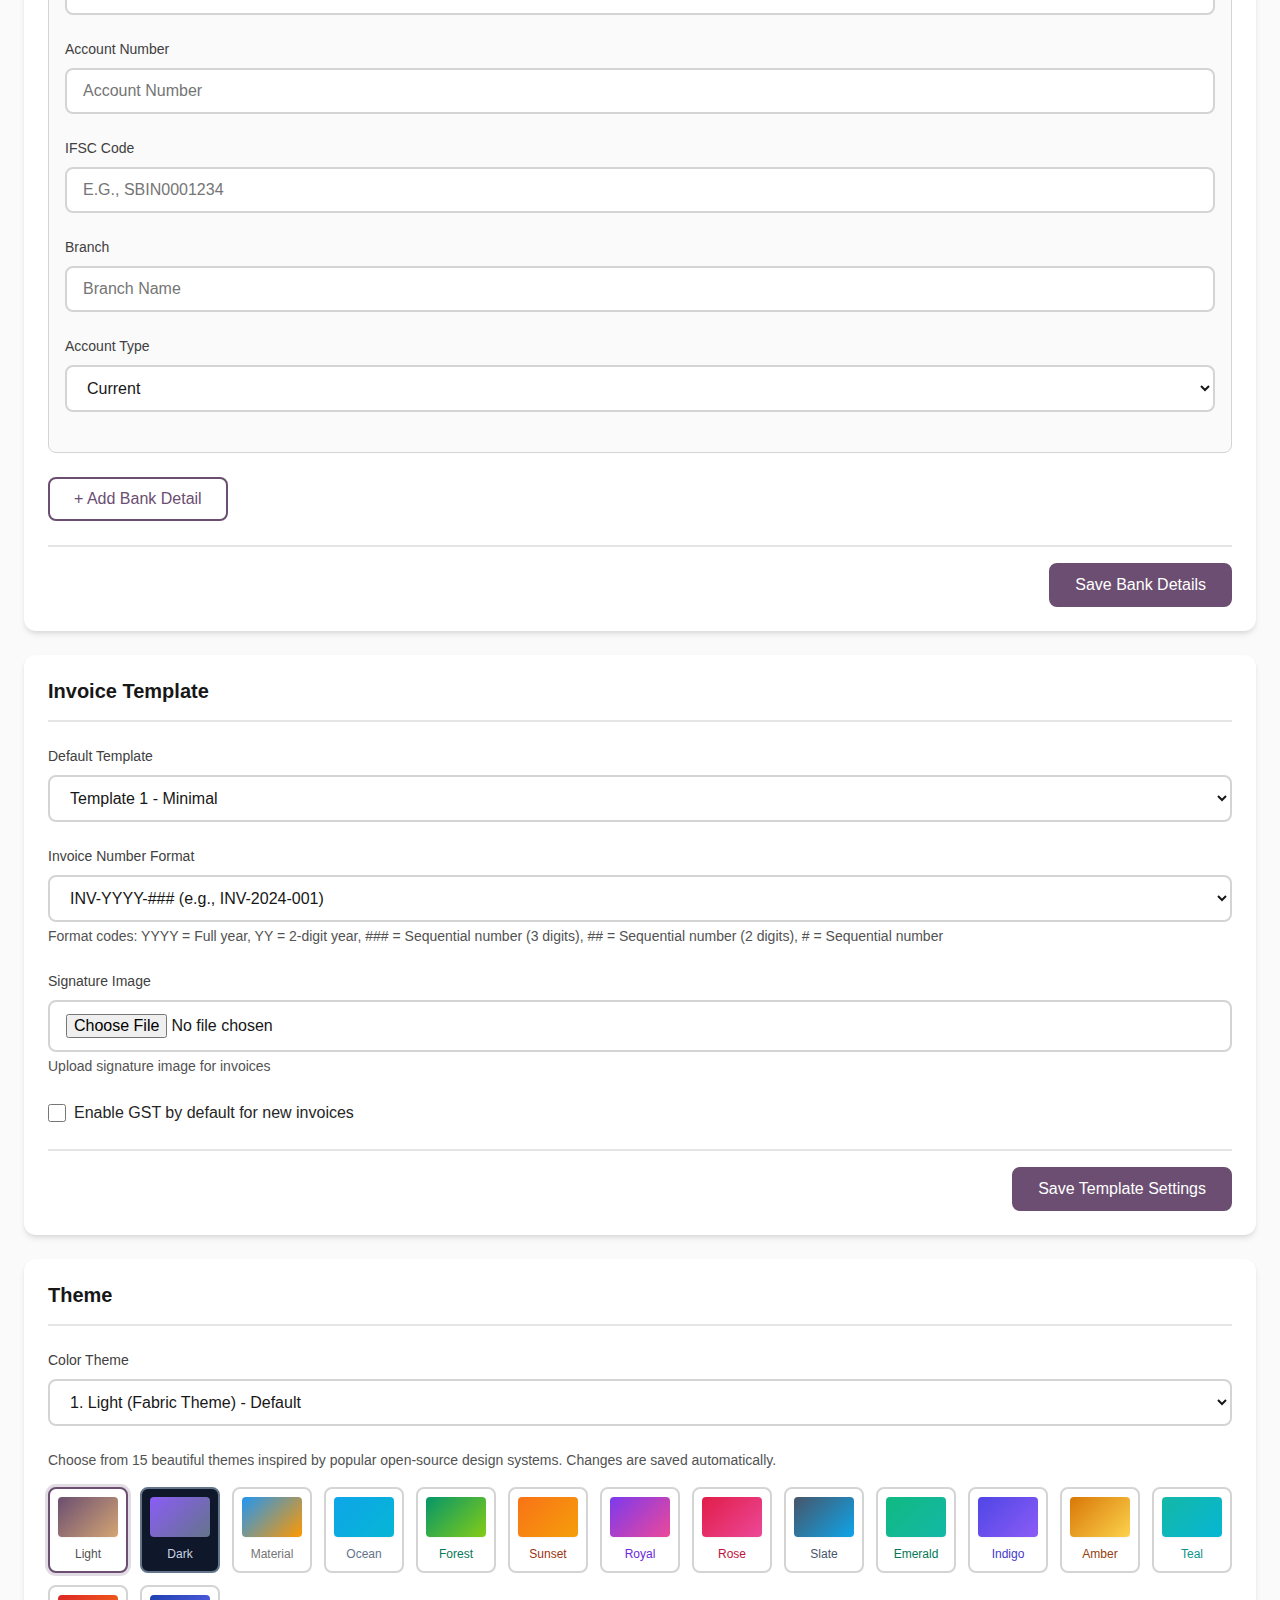
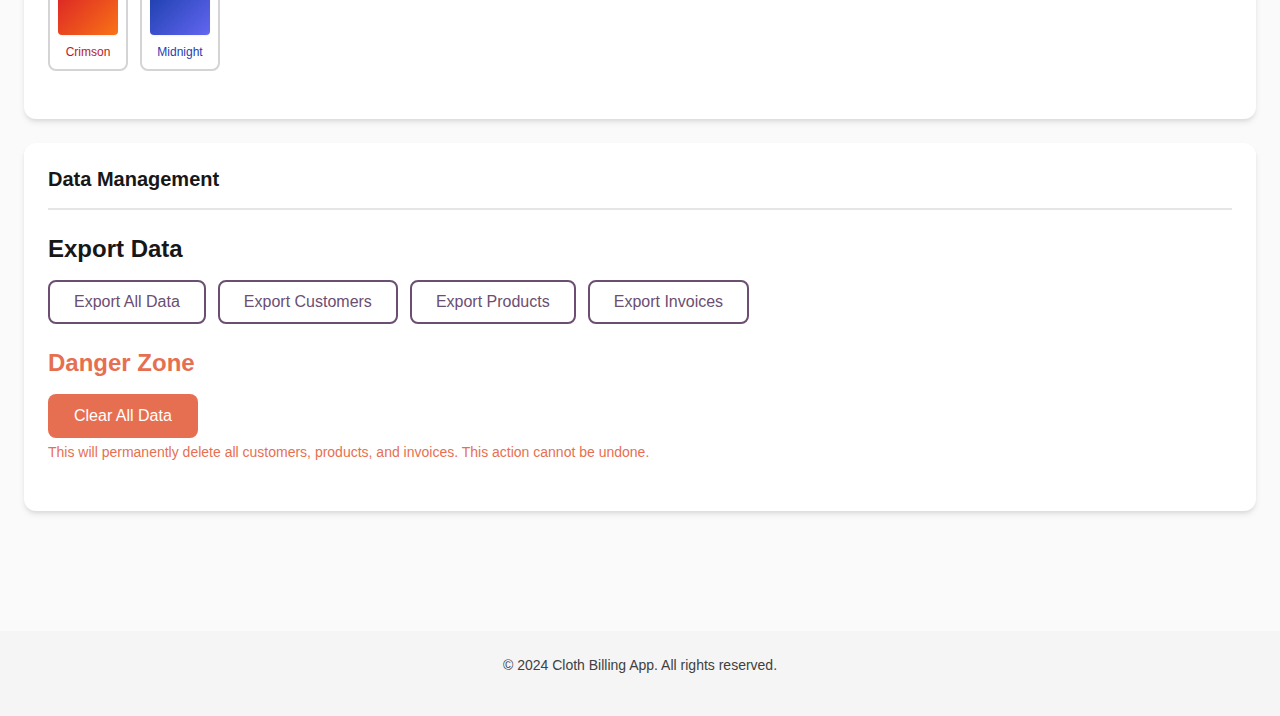
<file: settings.html>
<!DOCTYPE html>
<html lang="en">
<head>
    <meta charset="UTF-8">
    <meta name="viewport" content="width=device-width, initial-scale=1.0">
    <title>Settings - Cloth Billing App</title>
    <link rel="stylesheet" href="css/style.css">
    <link rel="stylesheet" href="css/components.css">
    <link rel="stylesheet" href="css/themes.css">
</head>
<body>
    <nav class="navbar" role="navigation" aria-label="Main navigation">
        <div class="container">
            <div class="navbar-brand">
                <svg class="logo-icon" width="32" height="32" viewBox="0 0 32 32" aria-hidden="true">
                    <rect width="32" height="32" fill="currentColor" opacity="0.1" rx="4"/>
                    <path d="M8 12h16v2H8zm0 4h16v2H8zm0 4h12v2H8z" fill="currentColor"/>
                </svg>
                <span class="brand-text">Cloth Billing</span>
            </div>
            <ul class="navbar-menu" role="menubar">
                <li role="none"><a href="index.html" class="nav-link" role="menuitem">Home</a></li>
                <li role="none"><a href="dashboard.html" class="nav-link" role="menuitem">Dashboard</a></li>
                <li role="none"><a href="create-invoice.html" class="nav-link" role="menuitem">Create Invoice</a></li>
                <li role="none"><a href="customers.html" class="nav-link" role="menuitem">Customers</a></li>
                <li role="none"><a href="products.html" class="nav-link" role="menuitem">Products</a></li>
                <li role="none"><a href="settings.html" class="nav-link active" aria-current="page" role="menuitem">Settings</a></li>
            </ul>
            <button class="btn-icon" id="theme-toggle" aria-label="Toggle theme">
                <svg width="20" height="20" viewBox="0 0 20 20" fill="none" stroke="currentColor">
                    <circle cx="10" cy="10" r="4"/>
                    <path d="M10 2v2M10 16v2M18 10h-2M4 10H2M15.66 4.34l-1.41 1.41M5.75 14.25l-1.41 1.41M15.66 15.66l-1.41-1.41M5.75 5.75l-1.41-1.41"/>
                </svg>
            </button>
        </div>
    </nav>

    <main class="main-content">
        <div class="container">
            <header class="page-header">
                <h1>Settings</h1>
                <p class="subtitle">Configure your billing application</p>
            </header>

            <!-- Company Profile -->
            <section class="card">
                <div class="card-header">
                    <h2 class="card-title">Company Profile</h2>
                </div>
                <div class="card-body">
                    <form id="company-form">
                        <div class="form-group">
                            <label for="company-name" class="form-label required">Company Name</label>
                            <input type="text" id="company-name" class="form-input" required>
                        </div>
                        <div class="form-group">
                            <label for="company-address" class="form-label required">Company Address</label>
                            <textarea id="company-address" class="form-textarea" rows="4" required></textarea>
                        </div>
                        <div class="form-group">
                            <label for="company-gstin" class="form-label">GSTIN</label>
                            <input type="text" id="company-gstin" class="form-input" pattern="[0-9]{2}[A-Z]{5}[0-9]{4}[A-Z]{1}[1-9A-Z]{1}Z[0-9A-Z]{1}">
                            <span class="form-help">Format: 33AAAAA0000A1Z5</span>
                        </div>
                        <div class="form-group">
                            <label for="company-logo" class="form-label">Company Logo</label>
                            <input type="file" id="company-logo" class="form-input" accept="image/*" onchange="handleLogoUpload(event)">
                            <span class="form-help">Recommended size: 200x200px. Logo will appear on invoices. You can crop and resize after upload.</span>
                            <div id="logo-preview" style="margin-top: 12px;"></div>
                            <div id="logo-cropper" class="logo-cropper hidden" style="margin-top: 16px;">
                                <div class="cropper-header">
                                    <h3 style="margin: 0 0 12px 0; font-size: 16px;">Crop & Resize Logo</h3>
                                </div>
                                <div class="cropper-container">
                                    <canvas id="logo-canvas" style="max-width: 100%; border: 2px solid var(--color-neutral-300); border-radius: 8px; cursor: move;"></canvas>
                                </div>
                                <div class="cropper-controls" style="margin-top: 16px; display: flex; gap: 12px; flex-wrap: wrap; align-items: center;">
                                    <div style="flex: 1; min-width: 200px;">
                                        <label class="form-label" style="font-size: 12px;">Width (px)</label>
                                        <input type="number" id="logo-width" class="form-input" min="50" max="500" value="200" onchange="updateLogoSize()" style="width: 100px;">
                                    </div>
                                    <div style="flex: 1; min-width: 200px;">
                                        <label class="form-label" style="font-size: 12px;">Height (px)</label>
                                        <input type="number" id="logo-height" class="form-input" min="50" max="500" value="200" onchange="updateLogoSize()" style="width: 100px;">
                                    </div>
                                    <div style="flex: 1; min-width: 200px;">
                                        <label class="form-checkbox-label" style="font-size: 12px;">
                                            <input type="checkbox" id="logo-maintain-aspect" checked onchange="toggleAspectRatio()">
                                            <span>Maintain Aspect Ratio</span>
                                        </label>
                                    </div>
                                </div>
                                <div class="cropper-actions" style="margin-top: 16px; display: flex; gap: 8px;">
                                    <button type="button" class="btn btn-primary" onclick="applyLogoCrop()">Apply Crop</button>
                                    <button type="button" class="btn btn-outline" onclick="cancelLogoCrop()">Cancel</button>
                                    <button type="button" class="btn btn-outline" onclick="resetLogoCrop()">Reset</button>
                                </div>
                            </div>
                        </div>
                    </form>
                </div>
                <div class="card-footer">
                    <button class="btn btn-primary" onclick="saveCompanySettings()">Save Company Settings</button>
                </div>
            </section>

            <!-- Bank Details -->
            <section class="card">
                <div class="card-header">
                    <h2 class="card-title">Bank Details</h2>
                </div>
                <div class="card-body">
                    <div id="bank-details-list">
                        <!-- Bank details will be added here -->
                    </div>
                    <div style="margin-top: var(--spacing-4);">
                        <button type="button" class="btn btn-outline" onclick="addBankDetail()">+ Add Bank Detail</button>
                    </div>
                </div>
                <div class="card-footer">
                    <button class="btn btn-primary" onclick="saveBankDetails()">Save Bank Details</button>
                </div>
            </section>

            <!-- Invoice Template Settings -->
            <section class="card">
                <div class="card-header">
                    <h2 class="card-title">Invoice Template</h2>
                </div>
                <div class="card-body">
                    <form id="template-form">
                        <div class="form-group">
                            <label for="default-template" class="form-label">Default Template</label>
                            <select id="default-template" class="form-select">
                                <option value="template-1">Template 1 - Minimal</option>
                                <option value="template-2">Template 2 - Classic</option>
                                <option value="template-3">Template 3 - Corporate</option>
                                <option value="template-4">Template 4 - Modern</option>
                                <option value="template-5">Template 5 - Compact</option>
                                <option value="template-6">Template 6 - Two Column</option>
                                <option value="template-7">Template 7 - Grid Based</option>
                                <option value="template-8">Template 8 - Receipt Style</option>
                                <option value="template-9">Template 9 - Textile Theme</option>
                                <option value="template-10">Template 10 - Monochrome</option>
                                <option value="template-11">Template 11 - Color Accent</option>
                                <option value="template-12">Template 12 - Detailed</option>
                            </select>
                        </div>
                        <div class="form-group">
                            <label for="invoice-number-format" class="form-label">Invoice Number Format</label>
                            <select id="invoice-number-format" class="form-select">
                                <option value="INV-YYYY-###">INV-YYYY-### (e.g., INV-2024-001)</option>
                                <option value="INV-YY-###">INV-YY-### (e.g., INV-24-001)</option>
                                <option value="INV-###">INV-### (e.g., INV-001)</option>
                                <option value="INV/YYYY/###">INV/YYYY/### (e.g., INV/2024/001)</option>
                                <option value="INV-YYYY-##">INV-YYYY-## (e.g., INV-2024-01)</option>
                                <option value="###">### (e.g., 001)</option>
                            </select>
                            <span class="form-help">Format codes: YYYY = Full year, YY = 2-digit year, ### = Sequential number (3 digits), ## = Sequential number (2 digits), # = Sequential number</span>
                        </div>
                        <div class="form-group">
                            <label for="signature-image" class="form-label">Signature Image</label>
                            <input type="file" id="signature-image" class="form-input" accept="image/*" onchange="handleSignatureUpload(event)">
                            <span class="form-help">Upload signature image for invoices</span>
                            <div id="signature-preview" style="margin-top: 12px;"></div>
                        </div>
                        <div class="form-group">
                            <label class="form-checkbox-label">
                                <input type="checkbox" id="gst-default" class="form-checkbox">
                                <span>Enable GST by default for new invoices</span>
                            </label>
                        </div>
                    </form>
                </div>
                <div class="card-footer">
                    <button class="btn btn-primary" onclick="saveTemplateSettings()">Save Template Settings</button>
                </div>
            </section>

            <!-- Theme Settings -->
            <section class="card">
                <div class="card-header">
                    <h2 class="card-title">Theme</h2>
                </div>
                <div class="card-body">
                    <div class="form-group">
                        <label for="theme-select" class="form-label">Color Theme</label>
                        <select id="theme-select" class="form-select" onchange="changeTheme(this.value)">
                            <option value="light">1. Light (Fabric Theme) - Default</option>
                            <option value="dark">2. Dark (Minimal Theme)</option>
                            <option value="material-blue">3. Material Blue (Material Design)</option>
                            <option value="ocean-blue">4. Ocean Blue (Tailwind Inspired)</option>
                            <option value="forest-green">5. Forest Green (Nature Theme)</option>
                            <option value="sunset-orange">6. Sunset Orange (Warm Theme)</option>
                            <option value="royal-purple">7. Royal Purple (Premium Theme)</option>
                            <option value="rose-pink">8. Rose Pink (Elegant Theme)</option>
                            <option value="slate-gray">9. Slate Gray (Professional Theme)</option>
                            <option value="emerald-green">10. Emerald Green (Fresh Theme)</option>
                            <option value="indigo-blue">11. Indigo Blue (Modern Theme)</option>
                            <option value="amber-gold">12. Amber Gold (Luxury Theme)</option>
                            <option value="teal-cyan">13. Teal Cyan (Cool Theme)</option>
                            <option value="crimson-red">14. Crimson Red (Bold Theme)</option>
                            <option value="midnight-blue">15. Midnight Blue (Deep Theme)</option>
                        </select>
                    </div>
                    <div class="form-group">
                        <p class="form-help">Choose from 15 beautiful themes inspired by popular open-source design systems. Changes are saved automatically.</p>
                        <div class="theme-preview" style="margin-top: var(--spacing-4); display: grid; grid-template-columns: repeat(auto-fill, minmax(80px, 1fr)); gap: var(--spacing-3);">
                            <div class="theme-preview-item" data-theme="light" onclick="previewTheme('light')" title="Light Theme">
                                <div class="theme-color" style="background: linear-gradient(135deg, #6B4E71 0%, #D4A574 100%);"></div>
                                <span>Light</span>
                            </div>
                            <div class="theme-preview-item" data-theme="dark" onclick="previewTheme('dark')" title="Dark Theme">
                                <div class="theme-color" style="background: linear-gradient(135deg, #8B5CF6 0%, #64748B 100%);"></div>
                                <span>Dark</span>
                            </div>
                            <div class="theme-preview-item" data-theme="material-blue" onclick="previewTheme('material-blue')" title="Material Blue">
                                <div class="theme-color" style="background: linear-gradient(135deg, #2196F3 0%, #FF9800 100%);"></div>
                                <span>Material</span>
                            </div>
                            <div class="theme-preview-item" data-theme="ocean-blue" onclick="previewTheme('ocean-blue')" title="Ocean Blue">
                                <div class="theme-color" style="background: linear-gradient(135deg, #0EA5E9 0%, #06B6D4 100%);"></div>
                                <span>Ocean</span>
                            </div>
                            <div class="theme-preview-item" data-theme="forest-green" onclick="previewTheme('forest-green')" title="Forest Green">
                                <div class="theme-color" style="background: linear-gradient(135deg, #059669 0%, #84CC16 100%);"></div>
                                <span>Forest</span>
                            </div>
                            <div class="theme-preview-item" data-theme="sunset-orange" onclick="previewTheme('sunset-orange')" title="Sunset Orange">
                                <div class="theme-color" style="background: linear-gradient(135deg, #F97316 0%, #F59E0B 100%);"></div>
                                <span>Sunset</span>
                            </div>
                            <div class="theme-preview-item" data-theme="royal-purple" onclick="previewTheme('royal-purple')" title="Royal Purple">
                                <div class="theme-color" style="background: linear-gradient(135deg, #7C3AED 0%, #EC4899 100%);"></div>
                                <span>Royal</span>
                            </div>
                            <div class="theme-preview-item" data-theme="rose-pink" onclick="previewTheme('rose-pink')" title="Rose Pink">
                                <div class="theme-color" style="background: linear-gradient(135deg, #E11D48 0%, #EC4899 100%);"></div>
                                <span>Rose</span>
                            </div>
                            <div class="theme-preview-item" data-theme="slate-gray" onclick="previewTheme('slate-gray')" title="Slate Gray">
                                <div class="theme-color" style="background: linear-gradient(135deg, #475569 0%, #0EA5E9 100%);"></div>
                                <span>Slate</span>
                            </div>
                            <div class="theme-preview-item" data-theme="emerald-green" onclick="previewTheme('emerald-green')" title="Emerald Green">
                                <div class="theme-color" style="background: linear-gradient(135deg, #10B981 0%, #14B8A6 100%);"></div>
                                <span>Emerald</span>
                            </div>
                            <div class="theme-preview-item" data-theme="indigo-blue" onclick="previewTheme('indigo-blue')" title="Indigo Blue">
                                <div class="theme-color" style="background: linear-gradient(135deg, #4F46E5 0%, #8B5CF6 100%);"></div>
                                <span>Indigo</span>
                            </div>
                            <div class="theme-preview-item" data-theme="amber-gold" onclick="previewTheme('amber-gold')" title="Amber Gold">
                                <div class="theme-color" style="background: linear-gradient(135deg, #D97706 0%, #FCD34D 100%);"></div>
                                <span>Amber</span>
                            </div>
                            <div class="theme-preview-item" data-theme="teal-cyan" onclick="previewTheme('teal-cyan')" title="Teal Cyan">
                                <div class="theme-color" style="background: linear-gradient(135deg, #14B8A6 0%, #06B6D4 100%);"></div>
                                <span>Teal</span>
                            </div>
                            <div class="theme-preview-item" data-theme="crimson-red" onclick="previewTheme('crimson-red')" title="Crimson Red">
                                <div class="theme-color" style="background: linear-gradient(135deg, #DC2626 0%, #F97316 100%);"></div>
                                <span>Crimson</span>
                            </div>
                            <div class="theme-preview-item" data-theme="midnight-blue" onclick="previewTheme('midnight-blue')" title="Midnight Blue">
                                <div class="theme-color" style="background: linear-gradient(135deg, #1E40AF 0%, #6366F1 100%);"></div>
                                <span>Midnight</span>
                            </div>
                        </div>
                    </div>
                </div>
            </section>

            <!-- Data Management -->
            <section class="card">
                <div class="card-header">
                    <h2 class="card-title">Data Management</h2>
                </div>
                <div class="card-body">
                    <div class="form-group">
                        <h3 style="margin-bottom: 16px;">Export Data</h3>
                        <div style="display: flex; gap: 12px; flex-wrap: wrap;">
                            <button class="btn btn-outline" onclick="exportAllData()">Export All Data</button>
                            <button class="btn btn-outline" onclick="exportCustomers()">Export Customers</button>
                            <button class="btn btn-outline" onclick="exportProducts()">Export Products</button>
                            <button class="btn btn-outline" onclick="exportInvoices()">Export Invoices</button>
                        </div>
                    </div>
                    <div class="form-group" style="margin-top: 24px;">
                        <h3 style="margin-bottom: 16px; color: var(--color-error);">Danger Zone</h3>
                        <button class="btn btn-danger" onclick="clearAllData()">Clear All Data</button>
                        <p class="form-help" style="color: var(--color-error);">This will permanently delete all customers, products, and invoices. This action cannot be undone.</p>
                    </div>
                </div>
            </section>
        </div>
    </main>

    <footer class="footer">
        <div class="container">
            <p>&copy; 2024 Cloth Billing App. All rights reserved.</p>
        </div>
    </footer>

    <script src="js/app.js"></script>
    <script src="js/settings.js"></script>
</body>
</html>
</file>
<file: css/style.css>
/* ============================================
   CLOTH BILLING APP - MAIN STYLESHEET
   Design System & Global Styles
   ============================================ */

/* CSS Variables - Design Tokens */
:root {
    /* Color Palette - Fabric Theme (Warm, Textile-friendly) */
    --color-primary: #6B4E71;      /* Deep purple - fabric dye */
    --color-primary-light: #8B6E91;
    --color-primary-dark: #4A2E4F;
    --color-secondary: #D4A574;    /* Warm beige - natural fabric */
    --color-accent: #E8B4A0;       /* Soft coral - textile accent */
    --color-success: #7FB069;      /* Green - growth */
    --color-warning: #F4A261;      /* Amber - attention */
    --color-error: #E76F51;        /* Coral red - error */
    
    /* Neutral Greys */
    --color-neutral-50: #FAFAFA;
    --color-neutral-100: #F5F5F5;
    --color-neutral-200: #E5E5E5;
    --color-neutral-300: #D4D4D4;
    --color-neutral-400: #A3A3A3;
    --color-neutral-500: #737373;
    --color-neutral-600: #525252;
    --color-neutral-700: #404040;
    --color-neutral-800: #262626;
    --color-neutral-900: #171717;
    
    /* Typography */
    --font-heading: 'Inter', -apple-system, BlinkMacSystemFont, 'Segoe UI', sans-serif;
    --font-body: 'Inter', -apple-system, BlinkMacSystemFont, 'Segoe UI', sans-serif;
    
    /* Font Sizes - Type Scale */
    --font-size-xs: 0.75rem;      /* 12px */
    --font-size-sm: 0.875rem;     /* 14px */
    --font-size-base: 1rem;       /* 16px */
    --font-size-lg: 1.125rem;     /* 18px */
    --font-size-xl: 1.25rem;      /* 20px */
    --font-size-2xl: 1.5rem;      /* 24px */
    --font-size-3xl: 1.875rem;    /* 30px */
    --font-size-4xl: 2.25rem;     /* 36px */
    --font-size-5xl: 3rem;        /* 48px */
    
    /* Font Weights */
    --font-weight-normal: 400;
    --font-weight-medium: 500;
    --font-weight-semibold: 600;
    --font-weight-bold: 700;
    
    /* Line Heights */
    --line-height-tight: 1.25;
    --line-height-normal: 1.5;
    --line-height-relaxed: 1.75;
    
    /* Spacing Scale */
    --spacing-1: 0.25rem;   /* 4px */
    --spacing-2: 0.5rem;    /* 8px */
    --spacing-3: 0.75rem;   /* 12px */
    --spacing-4: 1rem;      /* 16px */
    --spacing-5: 1.25rem;   /* 20px */
    --spacing-6: 1.5rem;    /* 24px */
    --spacing-8: 2rem;      /* 32px */
    --spacing-10: 2.5rem;   /* 40px */
    --spacing-12: 3rem;     /* 48px */
    --spacing-16: 4rem;     /* 64px */
    --spacing-20: 5rem;     /* 80px */
    
    /* Border Radius */
    --radius-sm: 0.25rem;   /* 4px */
    --radius-md: 0.5rem;    /* 8px */
    --radius-lg: 0.75rem;   /* 12px */
    --radius-xl: 1rem;      /* 16px */
    --radius-full: 9999px;
    
    /* Shadows */
    --shadow-sm: 0 1px 2px 0 rgba(0, 0, 0, 0.05);
    --shadow-md: 0 4px 6px -1px rgba(0, 0, 0, 0.1), 0 2px 4px -1px rgba(0, 0, 0, 0.06);
    --shadow-lg: 0 10px 15px -3px rgba(0, 0, 0, 0.1), 0 4px 6px -2px rgba(0, 0, 0, 0.05);
    --shadow-xl: 0 20px 25px -5px rgba(0, 0, 0, 0.1), 0 10px 10px -5px rgba(0, 0, 0, 0.04);
    
    /* Transitions */
    --transition-fast: 150ms ease-in-out;
    --transition-base: 250ms ease-in-out;
    --transition-slow: 350ms ease-in-out;
    
    /* Layout */
    --container-max-width: 1280px;
    --navbar-height: 64px;
    
    /* Z-index Scale */
    --z-dropdown: 1000;
    --z-sticky: 1020;
    --z-fixed: 1030;
    --z-modal-backdrop: 1040;
    --z-modal: 1050;
    --z-popover: 1060;
    --z-tooltip: 1070;
}

/* Dark Theme (Minimal Mode) */
[data-theme="dark"] {
    --color-primary: #8B6E91;
    --color-primary-light: #A88EB0;
    --color-primary-dark: #6B4E71;
    --color-secondary: #B8956A;
    --color-accent: #C99A8A;
    
    --color-neutral-50: #171717;
    --color-neutral-100: #262626;
    --color-neutral-200: #404040;
    --color-neutral-300: #525252;
    --color-neutral-400: #737373;
    --color-neutral-500: #A3A3A3;
    --color-neutral-600: #D4D4D4;
    --color-neutral-700: #E5E5E5;
    --color-neutral-800: #F5F5F5;
    --color-neutral-900: #FAFAFA;
}

/* Reset & Base Styles */
* {
    margin: 0;
    padding: 0;
    box-sizing: border-box;
}

html {
    font-size: 16px;
    scroll-behavior: smooth;
}

body {
    font-family: var(--font-body);
    font-size: var(--font-size-base);
    line-height: var(--line-height-normal);
    color: var(--color-neutral-800);
    background-color: var(--color-neutral-50);
    -webkit-font-smoothing: antialiased;
    -moz-osx-font-smoothing: grayscale;
}

/* Accessibility - Reduced Motion */
@media (prefers-reduced-motion: reduce) {
    *,
    *::before,
    *::after {
        animation-duration: 0.01ms !important;
        animation-iteration-count: 1 !important;
        transition-duration: 0.01ms !important;
    }
}

/* Typography */
h1, h2, h3, h4, h5, h6 {
    font-family: var(--font-heading);
    font-weight: var(--font-weight-semibold);
    line-height: var(--line-height-tight);
    color: var(--color-neutral-900);
    margin-bottom: var(--spacing-4);
}

h1 { font-size: var(--font-size-4xl); }
h2 { font-size: var(--font-size-3xl); }
h3 { font-size: var(--font-size-2xl); }
h4 { font-size: var(--font-size-xl); }
h5 { font-size: var(--font-size-lg); }
h6 { font-size: var(--font-size-base); }

p {
    margin-bottom: var(--spacing-4);
    color: var(--color-neutral-700);
}

a {
    color: var(--color-primary);
    text-decoration: none;
    transition: color var(--transition-fast);
}

a:hover,
a:focus {
    color: var(--color-primary-dark);
    outline: 2px solid var(--color-primary);
    outline-offset: 2px;
}

/* Layout */
.container {
    max-width: var(--container-max-width);
    margin: 0 auto;
    padding: 0 var(--spacing-4);
}

@media (min-width: 768px) {
    .container {
        padding: 0 var(--spacing-6);
    }
}

/* Navigation */
.navbar {
    background-color: var(--color-primary);
    color: white;
    height: var(--navbar-height);
    box-shadow: var(--shadow-md);
    position: sticky;
    top: 0;
    z-index: var(--z-sticky);
}

.navbar .container {
    display: flex;
    align-items: center;
    justify-content: space-between;
    height: 100%;
}

.navbar-brand {
    display: flex;
    align-items: center;
    gap: var(--spacing-3);
    font-size: var(--font-size-xl);
    font-weight: var(--font-weight-bold);
}

.logo-icon {
    color: white;
}

.brand-text {
    color: white;
}

.navbar-menu {
    display: none;
    list-style: none;
    gap: var(--spacing-2);
    align-items: center;
}

@media (min-width: 768px) {
    .navbar-menu {
        display: flex;
    }
}

.nav-link {
    color: rgba(255, 255, 255, 0.9);
    padding: var(--spacing-2) var(--spacing-4);
    border-radius: var(--radius-md);
    transition: background-color var(--transition-fast);
    display: block;
}

.nav-link:hover,
.nav-link:focus,
.nav-link.active {
    background-color: rgba(255, 255, 255, 0.15);
    color: white;
}

/* Main Content */
.main-content {
    min-height: calc(100vh - var(--navbar-height) - 80px);
    padding: var(--spacing-8) 0;
}

/* Company Header */
.company-header {
    background: linear-gradient(135deg, var(--color-primary) 0%, var(--color-primary-dark) 100%);
    border-radius: var(--radius-xl);
    padding: var(--spacing-8) var(--spacing-6);
    margin-bottom: var(--spacing-8);
    box-shadow: var(--shadow-lg);
    color: white;
}

.company-header-content {
    display: flex;
    align-items: center;
    gap: var(--spacing-6);
    flex-wrap: wrap;
}

.company-logo-container {
    flex-shrink: 0;
}

.company-logo-display {
    width: 80px;
    height: 80px;
    object-fit: contain;
    background: white;
    border-radius: var(--radius-lg);
    padding: var(--spacing-2);
    box-shadow: var(--shadow-md);
}

.company-info-header {
    flex: 1;
    min-width: 200px;
}

.company-name-header {
    font-size: var(--font-size-4xl);
    font-weight: var(--font-weight-bold);
    color: white;
    margin-bottom: var(--spacing-2);
    text-shadow: 0 2px 4px rgba(0, 0, 0, 0.2);
}

.company-address-header {
    font-size: var(--font-size-lg);
    color: rgba(255, 255, 255, 0.9);
    line-height: var(--line-height-relaxed);
    margin: 0;
}

@media (max-width: 640px) {
    .company-header {
        padding: var(--spacing-6) var(--spacing-4);
    }
    
    .company-header-content {
        flex-direction: column;
        text-align: center;
    }
    
    .company-name-header {
        font-size: var(--font-size-3xl);
    }
}

.page-header {
    margin-bottom: var(--spacing-8);
    text-align: center;
}

.page-header h1 {
    margin-bottom: var(--spacing-2);
}

.subtitle {
    font-size: var(--font-size-lg);
    color: var(--color-neutral-600);
}

/* Footer */
.footer {
    background-color: var(--color-neutral-100);
    padding: var(--spacing-6) 0;
    margin-top: var(--spacing-16);
    text-align: center;
    color: var(--color-neutral-600);
    font-size: var(--font-size-sm);
}

/* Quick Actions */
.quick-actions {
    display: grid;
    grid-template-columns: 1fr;
    gap: var(--spacing-6);
    margin-bottom: var(--spacing-12);
}

@media (min-width: 640px) {
    .quick-actions {
        grid-template-columns: repeat(2, 1fr);
    }
}

@media (min-width: 1024px) {
    .quick-actions {
        grid-template-columns: repeat(4, 1fr);
    }
}

.action-card {
    background: white;
    border-radius: var(--radius-lg);
    padding: var(--spacing-6);
    box-shadow: var(--shadow-md);
    transition: transform var(--transition-base), box-shadow var(--transition-base);
    text-align: center;
    display: block;
    border: 2px solid transparent;
}

.action-card:hover,
.action-card:focus {
    transform: translateY(-4px);
    box-shadow: var(--shadow-lg);
    border-color: var(--color-primary);
    outline: none;
}

.action-icon {
    color: var(--color-primary);
    margin-bottom: var(--spacing-4);
    display: flex;
    justify-content: center;
}

.action-card h3 {
    margin-bottom: var(--spacing-2);
    color: var(--color-neutral-900);
}

.action-card p {
    color: var(--color-neutral-600);
    font-size: var(--font-size-sm);
    margin-bottom: 0;
}

/* Stats Preview */
.stats-preview {
    margin-top: var(--spacing-12);
}

.stats-preview h2 {
    margin-bottom: var(--spacing-6);
}

.stats-grid {
    display: grid;
    grid-template-columns: repeat(2, 1fr);
    gap: var(--spacing-4);
}

@media (min-width: 768px) {
    .stats-grid {
        grid-template-columns: repeat(4, 1fr);
    }
}

.stat-card {
    background: white;
    border-radius: var(--radius-lg);
    padding: var(--spacing-6);
    box-shadow: var(--shadow-md);
    text-align: center;
}

.stat-value {
    font-size: var(--font-size-3xl);
    font-weight: var(--font-weight-bold);
    color: var(--color-primary);
    margin-bottom: var(--spacing-2);
}

.stat-label {
    font-size: var(--font-size-sm);
    color: var(--color-neutral-600);
    text-transform: uppercase;
    letter-spacing: 0.05em;
}

/* Responsive Breakpoints */
/* Mobile: < 640px (default) */
/* Tablet: 640px - 1023px */
/* Desktop: >= 1024px */

/* Utility Classes */
.sr-only {
    position: absolute;
    width: 1px;
    height: 1px;
    padding: 0;
    margin: -1px;
    overflow: hidden;
    clip: rect(0, 0, 0, 0);
    white-space: nowrap;
    border-width: 0;
}

.text-center {
    text-align: center;
}

.mt-4 { margin-top: var(--spacing-4); }
.mb-4 { margin-bottom: var(--spacing-4); }
.mt-8 { margin-top: var(--spacing-8); }
.mb-8 { margin-bottom: var(--spacing-8); }
</file>
<file: css/components.css>
/* ============================================
   COMPONENT LIBRARY
   Reusable UI Components
   ============================================ */

/* Buttons */
.btn {
    display: inline-flex;
    align-items: center;
    justify-content: center;
    gap: var(--spacing-2);
    padding: var(--spacing-3) var(--spacing-6);
    font-size: var(--font-size-base);
    font-weight: var(--font-weight-medium);
    line-height: 1;
    border: 2px solid transparent;
    border-radius: var(--radius-md);
    cursor: pointer;
    transition: all var(--transition-fast);
    text-decoration: none;
    white-space: nowrap;
}

.btn:focus {
    outline: 2px solid var(--color-primary);
    outline-offset: 2px;
}

.btn-primary {
    background-color: var(--color-primary);
    color: white;
}

.btn-primary:hover {
    background-color: var(--color-primary-dark);
    transform: translateY(-1px);
    box-shadow: var(--shadow-md);
}

.btn-secondary {
    background-color: var(--color-secondary);
    color: var(--color-neutral-900);
}

.btn-secondary:hover {
    background-color: var(--color-accent);
}

.btn-outline {
    background-color: transparent;
    border-color: var(--color-primary);
    color: var(--color-primary);
}

.btn-outline:hover {
    background-color: var(--color-primary);
    color: white;
}

.btn-success {
    background-color: var(--color-success);
    color: white;
}

.btn-success:hover {
    background-color: #6A9A5A;
}

.btn-danger {
    background-color: var(--color-error);
    color: white;
}

.btn-danger:hover {
    background-color: #D45A3D;
}

.btn-sm {
    padding: var(--spacing-2) var(--spacing-4);
    font-size: var(--font-size-sm);
}

.btn-lg {
    padding: var(--spacing-4) var(--spacing-8);
    font-size: var(--font-size-lg);
}

.btn-icon {
    background: transparent;
    border: none;
    color: white;
    cursor: pointer;
    padding: var(--spacing-2);
    border-radius: var(--radius-md);
    display: flex;
    align-items: center;
    justify-content: center;
    transition: background-color var(--transition-fast);
}

.btn-icon:hover,
.btn-icon:focus {
    background-color: rgba(255, 255, 255, 0.15);
    outline: 2px solid rgba(255, 255, 255, 0.5);
    outline-offset: 2px;
}

.btn:disabled {
    opacity: 0.5;
    cursor: not-allowed;
    pointer-events: none;
}

/* Form Inputs */
.form-group {
    margin-bottom: var(--spacing-6);
}

.form-label {
    display: block;
    font-size: var(--font-size-sm);
    font-weight: var(--font-weight-medium);
    color: var(--color-neutral-700);
    margin-bottom: var(--spacing-2);
}

.form-label.required::after {
    content: ' *';
    color: var(--color-error);
}

.form-input,
.form-select,
.form-textarea {
    width: 100%;
    padding: var(--spacing-3) var(--spacing-4);
    font-size: var(--font-size-base);
    font-family: var(--font-body);
    color: var(--color-neutral-900);
    background-color: white;
    border: 2px solid var(--color-neutral-300);
    border-radius: var(--radius-md);
    transition: border-color var(--transition-fast), box-shadow var(--transition-fast);
}

.form-input:focus,
.form-select:focus,
.form-textarea:focus {
    outline: none;
    border-color: var(--color-primary);
    box-shadow: 0 0 0 3px rgba(107, 78, 113, 0.1);
}

.form-input:invalid:not(:placeholder-shown),
.form-select:invalid:not(:placeholder-shown) {
    border-color: var(--color-error);
}

.form-textarea {
    resize: vertical;
    min-height: 100px;
}

.form-error {
    display: block;
    font-size: var(--font-size-sm);
    color: var(--color-error);
    margin-top: var(--spacing-1);
}

.form-help {
    display: block;
    font-size: var(--font-size-sm);
    color: var(--color-neutral-600);
    margin-top: var(--spacing-1);
}

.form-checkbox,
.form-radio {
    width: 18px;
    height: 18px;
    margin-right: var(--spacing-2);
    cursor: pointer;
}

.form-checkbox-label,
.form-radio-label {
    display: flex;
    align-items: center;
    cursor: pointer;
    font-size: var(--font-size-base);
}

/* Cards */
.card {
    background: white;
    border-radius: var(--radius-lg);
    padding: var(--spacing-6);
    box-shadow: var(--shadow-md);
    margin-bottom: var(--spacing-6);
}

.card-header {
    display: flex;
    align-items: center;
    justify-content: space-between;
    margin-bottom: var(--spacing-6);
    padding-bottom: var(--spacing-4);
    border-bottom: 2px solid var(--color-neutral-200);
}

.card-title {
    font-size: var(--font-size-xl);
    font-weight: var(--font-weight-semibold);
    margin: 0;
}

.card-body {
    /* Content area */
}

.card-footer {
    margin-top: var(--spacing-6);
    padding-top: var(--spacing-4);
    border-top: 2px solid var(--color-neutral-200);
    display: flex;
    gap: var(--spacing-3);
    justify-content: flex-end;
}

/* Tables */
.table-container {
    overflow-x: auto;
    margin-bottom: var(--spacing-6);
}

.table {
    width: 100%;
    border-collapse: collapse;
    background: white;
    border-radius: var(--radius-lg);
    overflow: hidden;
    box-shadow: var(--shadow-sm);
}

.table thead {
    background-color: var(--color-primary);
    color: white;
}

.table th {
    padding: var(--spacing-4);
    text-align: left;
    font-weight: var(--font-weight-semibold);
    font-size: var(--font-size-sm);
    text-transform: uppercase;
    letter-spacing: 0.05em;
}

.table td {
    padding: var(--spacing-4);
    border-top: 1px solid var(--color-neutral-200);
    font-size: var(--font-size-sm);
}

.table tbody tr {
    transition: background-color var(--transition-fast);
}

.table tbody tr:hover {
    background-color: var(--color-neutral-50);
}

.table tbody tr:focus-within {
    background-color: rgba(107, 78, 113, 0.05);
    outline: 2px solid var(--color-primary);
    outline-offset: -2px;
}

/* Modals */
.modal-backdrop {
    position: fixed;
    top: 0;
    left: 0;
    right: 0;
    bottom: 0;
    background-color: rgba(0, 0, 0, 0.5);
    z-index: var(--z-modal-backdrop);
    display: none;
    align-items: center;
    justify-content: center;
    padding: var(--spacing-4);
}

.modal-backdrop.active {
    display: flex;
}

.modal {
    background: white;
    border-radius: var(--radius-xl);
    box-shadow: var(--shadow-xl);
    max-width: 600px;
    width: 100%;
    max-height: 90vh;
    overflow-y: auto;
    z-index: var(--z-modal);
    animation: modalSlideIn var(--transition-base);
}

@keyframes modalSlideIn {
    from {
        opacity: 0;
        transform: translateY(-20px);
    }
    to {
        opacity: 1;
        transform: translateY(0);
    }
}

.modal-header {
    display: flex;
    align-items: center;
    justify-content: space-between;
    padding: var(--spacing-6);
    border-bottom: 2px solid var(--color-neutral-200);
}

.modal-title {
    font-size: var(--font-size-xl);
    font-weight: var(--font-weight-semibold);
    margin: 0;
}

.modal-close {
    background: transparent;
    border: none;
    font-size: var(--font-size-2xl);
    color: var(--color-neutral-600);
    cursor: pointer;
    padding: var(--spacing-2);
    line-height: 1;
    border-radius: var(--radius-md);
    transition: background-color var(--transition-fast);
}

.modal-close:hover,
.modal-close:focus {
    background-color: var(--color-neutral-200);
    outline: 2px solid var(--color-primary);
    outline-offset: 2px;
}

.modal-body {
    padding: var(--spacing-6);
}

.modal-footer {
    display: flex;
    gap: var(--spacing-3);
    justify-content: flex-end;
    padding: var(--spacing-6);
    border-top: 2px solid var(--color-neutral-200);
}

/* Toast Notifications */
.toast-container {
    position: fixed;
    top: calc(var(--navbar-height) + var(--spacing-4));
    right: var(--spacing-4);
    z-index: var(--z-tooltip);
    display: flex;
    flex-direction: column;
    gap: var(--spacing-3);
    max-width: 400px;
}

.toast {
    background: white;
    border-radius: var(--radius-lg);
    padding: var(--spacing-4) var(--spacing-6);
    box-shadow: var(--shadow-lg);
    display: flex;
    align-items: center;
    gap: var(--spacing-3);
    animation: toastSlideIn var(--transition-base);
    border-left: 4px solid var(--color-primary);
}

.toast.success {
    border-left-color: var(--color-success);
}

.toast.error {
    border-left-color: var(--color-error);
}

.toast.warning {
    border-left-color: var(--color-warning);
}

@keyframes toastSlideIn {
    from {
        opacity: 0;
        transform: translateX(100%);
    }
    to {
        opacity: 1;
        transform: translateX(0);
    }
}

.toast-icon {
    flex-shrink: 0;
}

.toast-message {
    flex: 1;
    font-size: var(--font-size-sm);
}

.toast-close {
    background: transparent;
    border: none;
    color: var(--color-neutral-600);
    cursor: pointer;
    padding: var(--spacing-1);
    line-height: 1;
}

/* Badges */
.badge {
    display: inline-flex;
    align-items: center;
    padding: var(--spacing-1) var(--spacing-3);
    font-size: var(--font-size-xs);
    font-weight: var(--font-weight-medium);
    border-radius: var(--radius-full);
    text-transform: uppercase;
    letter-spacing: 0.05em;
}

.badge-primary {
    background-color: rgba(107, 78, 113, 0.1);
    color: var(--color-primary);
}

.badge-success {
    background-color: rgba(127, 176, 105, 0.1);
    color: var(--color-success);
}

.badge-warning {
    background-color: rgba(244, 162, 97, 0.1);
    color: var(--color-warning);
}

.badge-error {
    background-color: rgba(231, 111, 81, 0.1);
    color: var(--color-error);
}

/* Search & Filters */
.search-box {
    position: relative;
    margin-bottom: var(--spacing-6);
}

.search-box input {
    padding-left: var(--spacing-10);
}

.search-icon {
    position: absolute;
    left: var(--spacing-4);
    top: 50%;
    transform: translateY(-50%);
    color: var(--color-neutral-500);
    pointer-events: none;
}

.filter-group {
    display: flex;
    gap: var(--spacing-3);
    flex-wrap: wrap;
    margin-bottom: var(--spacing-6);
}

.filter-chip {
    display: inline-flex;
    align-items: center;
    gap: var(--spacing-2);
    padding: var(--spacing-2) var(--spacing-4);
    background: white;
    border: 2px solid var(--color-neutral-300);
    border-radius: var(--radius-full);
    font-size: var(--font-size-sm);
    cursor: pointer;
    transition: all var(--transition-fast);
}

.filter-chip:hover,
.filter-chip.active {
    border-color: var(--color-primary);
    background-color: rgba(107, 78, 113, 0.05);
    color: var(--color-primary);
}

/* Empty States */
.empty-state {
    text-align: center;
    padding: var(--spacing-16) var(--spacing-4);
    color: var(--color-neutral-600);
}

.empty-state-icon {
    width: 80px;
    height: 80px;
    margin: 0 auto var(--spacing-4);
    color: var(--color-neutral-400);
}

.empty-state-title {
    font-size: var(--font-size-xl);
    margin-bottom: var(--spacing-2);
    color: var(--color-neutral-700);
}

.empty-state-description {
    font-size: var(--font-size-base);
    margin-bottom: var(--spacing-6);
}

/* Loading States */
.loading {
    display: inline-block;
    width: 20px;
    height: 20px;
    border: 3px solid rgba(107, 78, 113, 0.2);
    border-radius: 50%;
    border-top-color: var(--color-primary);
    animation: spin 0.8s linear infinite;
}

@keyframes spin {
    to { transform: rotate(360deg); }
}

/* Logo Cropper Styles */
.logo-cropper {
    background: var(--color-neutral-50);
    padding: var(--spacing-6);
    border-radius: var(--radius-lg);
    border: 2px solid var(--color-neutral-200);
}

.cropper-container {
    display: flex;
    justify-content: center;
    align-items: center;
    background: var(--color-neutral-100);
    padding: var(--spacing-4);
    border-radius: var(--radius-md);
    overflow: auto;
    max-height: 500px;
}

.cropper-header h3 {
    color: var(--color-neutral-900);
}

.cropper-controls {
    background: white;
    padding: var(--spacing-4);
    border-radius: var(--radius-md);
    border: 1px solid var(--color-neutral-200);
}

.cropper-actions {
    display: flex;
    gap: var(--spacing-3);
    flex-wrap: wrap;
}

#logo-canvas {
    display: block;
    max-width: 100%;
    height: auto;
}

/* Print Styles */
@media print {
    .no-print {
        display: none !important;
    }
    
    body {
        background: white;
    }
    
    .card,
    .table {
        box-shadow: none;
        border: 1px solid #ddd;
    }
}
</file>
<file: css/themes.css>
/* ============================================
   CLOTH BILLING APP - THEME COLLECTION
   15 Beautiful Themes Inspired by Open Source Design Systems
   ============================================ */

/* Theme 1: Light (Fabric Theme) - Default */
[data-theme="light"] {
    --color-primary: #6B4E71;
    --color-primary-light: #8B6E91;
    --color-primary-dark: #4A2E4F;
    --color-secondary: #D4A574;
    --color-accent: #E8B4A0;
    --color-success: #7FB069;
    --color-warning: #F4A261;
    --color-error: #E76F51;
    --bg-primary: #FFFFFF;
    --bg-secondary: #FAFAFA;
    --text-primary: #171717;
    --text-secondary: #525252;
}

/* Theme 2: Dark (Minimal Theme) */
[data-theme="dark"] {
    --color-primary: #8B5CF6;
    --color-primary-light: #A78BFA;
    --color-primary-dark: #7C3AED;
    --color-secondary: #64748B;
    --color-accent: #F59E0B;
    --color-success: #10B981;
    --color-warning: #F59E0B;
    --color-error: #EF4444;
    --bg-primary: #0F172A;
    --bg-secondary: #1E293B;
    --text-primary: #F1F5F9;
    --text-secondary: #CBD5E1;
}

/* Theme 3: Material Blue (Inspired by Material Design) */
[data-theme="material-blue"] {
    --color-primary: #2196F3;
    --color-primary-light: #64B5F6;
    --color-primary-dark: #1976D2;
    --color-secondary: #FF9800;
    --color-accent: #4CAF50;
    --color-success: #4CAF50;
    --color-warning: #FF9800;
    --color-error: #F44336;
    --bg-primary: #FFFFFF;
    --bg-secondary: #F5F5F5;
    --text-primary: #212121;
    --text-secondary: #757575;
}

/* Theme 4: Ocean Blue (Inspired by Tailwind) */
[data-theme="ocean-blue"] {
    --color-primary: #0EA5E9;
    --color-primary-light: #38BDF8;
    --color-primary-dark: #0284C7;
    --color-secondary: #06B6D4;
    --color-accent: #8B5CF6;
    --color-success: #10B981;
    --color-warning: #F59E0B;
    --color-error: #EF4444;
    --bg-primary: #FFFFFF;
    --bg-secondary: #F8FAFC;
    --text-primary: #0F172A;
    --text-secondary: #64748B;
}

/* Theme 5: Forest Green (Nature Theme) */
[data-theme="forest-green"] {
    --color-primary: #059669;
    --color-primary-light: #10B981;
    --color-primary-dark: #047857;
    --color-secondary: #84CC16;
    --color-accent: #F59E0B;
    --color-success: #10B981;
    --color-warning: #F59E0B;
    --color-error: #EF4444;
    --bg-primary: #FFFFFF;
    --bg-secondary: #F0FDF4;
    --text-primary: #064E3B;
    --text-secondary: #047857;
}

/* Theme 6: Sunset Orange (Warm Theme) */
[data-theme="sunset-orange"] {
    --color-primary: #F97316;
    --color-primary-light: #FB923C;
    --color-primary-dark: #EA580C;
    --color-secondary: #F59E0B;
    --color-accent: #EF4444;
    --color-success: #10B981;
    --color-warning: #F59E0B;
    --color-error: #EF4444;
    --bg-primary: #FFFFFF;
    --bg-secondary: #FFF7ED;
    --text-primary: #7C2D12;
    --text-secondary: #9A3412;
}

/* Theme 7: Royal Purple (Premium Theme) */
[data-theme="royal-purple"] {
    --color-primary: #7C3AED;
    --color-primary-light: #A78BFA;
    --color-primary-dark: #6D28D9;
    --color-secondary: #EC4899;
    --color-accent: #F59E0B;
    --color-success: #10B981;
    --color-warning: #F59E0B;
    --color-error: #EF4444;
    --bg-primary: #FFFFFF;
    --bg-secondary: #FAF5FF;
    --text-primary: #4C1D95;
    --text-secondary: #6D28D9;
}

/* Theme 8: Rose Pink (Elegant Theme) */
[data-theme="rose-pink"] {
    --color-primary: #E11D48;
    --color-primary-light: #F43F5E;
    --color-primary-dark: #BE123C;
    --color-secondary: #EC4899;
    --color-accent: #F59E0B;
    --color-success: #10B981;
    --color-warning: #F59E0B;
    --color-error: #EF4444;
    --bg-primary: #FFFFFF;
    --bg-secondary: #FFF1F2;
    --text-primary: #881337;
    --text-secondary: #BE123C;
}

/* Theme 9: Slate Gray (Professional Theme) */
[data-theme="slate-gray"] {
    --color-primary: #475569;
    --color-primary-light: #64748B;
    --color-primary-dark: #334155;
    --color-secondary: #0EA5E9;
    --color-accent: #8B5CF6;
    --color-success: #10B981;
    --color-warning: #F59E0B;
    --color-error: #EF4444;
    --bg-primary: #FFFFFF;
    --bg-secondary: #F8FAFC;
    --text-primary: #0F172A;
    --text-secondary: #475569;
}

/* Theme 10: Emerald Green (Fresh Theme) */
[data-theme="emerald-green"] {
    --color-primary: #10B981;
    --color-primary-light: #34D399;
    --color-primary-dark: #059669;
    --color-secondary: #14B8A6;
    --color-accent: #8B5CF6;
    --color-success: #10B981;
    --color-warning: #F59E0B;
    --color-error: #EF4444;
    --bg-primary: #FFFFFF;
    --bg-secondary: #ECFDF5;
    --text-primary: #064E3B;
    --text-secondary: #047857;
}

/* Theme 11: Indigo Blue (Modern Theme) */
[data-theme="indigo-blue"] {
    --color-primary: #4F46E5;
    --color-primary-light: #6366F1;
    --color-primary-dark: #4338CA;
    --color-secondary: #8B5CF6;
    --color-accent: #F59E0B;
    --color-success: #10B981;
    --color-warning: #F59E0B;
    --color-error: #EF4444;
    --bg-primary: #FFFFFF;
    --bg-secondary: #EEF2FF;
    --text-primary: #312E81;
    --text-secondary: #4338CA;
}

/* Theme 12: Amber Gold (Luxury Theme) */
[data-theme="amber-gold"] {
    --color-primary: #D97706;
    --color-primary-light: #F59E0B;
    --color-primary-dark: #B45309;
    --color-secondary: #FCD34D;
    --color-accent: #EF4444;
    --color-success: #10B981;
    --color-warning: #F59E0B;
    --color-error: #EF4444;
    --bg-primary: #FFFFFF;
    --bg-secondary: #FFFBEB;
    --text-primary: #78350F;
    --text-secondary: #92400E;
}

/* Theme 13: Teal Cyan (Cool Theme) */
[data-theme="teal-cyan"] {
    --color-primary: #14B8A6;
    --color-primary-light: #5EEAD4;
    --color-primary-dark: #0D9488;
    --color-secondary: #06B6D4;
    --color-accent: #8B5CF6;
    --color-success: #10B981;
    --color-warning: #F59E0B;
    --color-error: #EF4444;
    --bg-primary: #FFFFFF;
    --bg-secondary: #F0FDFA;
    --text-primary: #134E4A;
    --text-secondary: #0D9488;
}

/* Theme 14: Crimson Red (Bold Theme) */
[data-theme="crimson-red"] {
    --color-primary: #DC2626;
    --color-primary-light: #EF4444;
    --color-primary-dark: #B91C1C;
    --color-secondary: #F97316;
    --color-accent: #8B5CF6;
    --color-success: #10B981;
    --color-warning: #F59E0B;
    --color-error: #EF4444;
    --bg-primary: #FFFFFF;
    --bg-secondary: #FEF2F2;
    --text-primary: #991B1B;
    --text-secondary: #B91C1C;
}

/* Theme 15: Midnight Blue (Deep Theme) */
[data-theme="midnight-blue"] {
    --color-primary: #1E40AF;
    --color-primary-light: #3B82F6;
    --color-primary-dark: #1E3A8A;
    --color-secondary: #6366F1;
    --color-accent: #8B5CF6;
    --color-success: #10B981;
    --color-warning: #F59E0B;
    --color-error: #EF4444;
    --bg-primary: #FFFFFF;
    --bg-secondary: #EFF6FF;
    --text-primary: #1E3A8A;
    --text-secondary: #1E40AF;
}

/* Apply theme colors to components */
[data-theme] {
    background-color: var(--bg-primary);
    color: var(--text-primary);
}

[data-theme] .navbar {
    background-color: var(--color-primary);
    border-bottom-color: var(--color-primary-dark);
}

[data-theme] .navbar .nav-link {
    color: rgba(255, 255, 255, 0.9);
}

[data-theme] .navbar .nav-link:hover,
[data-theme] .navbar .nav-link:focus {
    background-color: rgba(255, 255, 255, 0.15);
    color: white;
}

[data-theme] .navbar .nav-link.active {
    background-color: rgba(255, 255, 255, 0.2);
    color: white;
    border-bottom: 2px solid rgba(255, 255, 255, 0.5);
}

[data-theme] .navbar .logo-icon,
[data-theme] .navbar .brand-text {
    color: white;
}

[data-theme] .card {
    background-color: var(--bg-primary);
    border-color: var(--color-neutral-200);
}

[data-theme] .btn-primary {
    background-color: var(--color-primary);
    border-color: var(--color-primary);
    color: white;
}

[data-theme] .btn-primary:hover {
    background-color: var(--color-primary-dark);
    border-color: var(--color-primary-dark);
}

[data-theme] .btn-secondary {
    background-color: var(--color-secondary);
    border-color: var(--color-secondary);
    color: white;
}

/* Nav-link active state is handled above for navbar */

[data-theme] .form-input:focus,
[data-theme] .form-select:focus,
[data-theme] .form-textarea:focus {
    border-color: var(--color-primary);
    box-shadow: 0 0 0 3px color-mix(in srgb, var(--color-primary) 10%, transparent);
}

[data-theme] .toast.success {
    background-color: var(--color-success);
}

[data-theme] .toast.error {
    background-color: var(--color-error);
}

[data-theme] .toast.warning {
    background-color: var(--color-warning);
}

[data-theme] .items-table thead {
    background-color: var(--color-primary);
}

[data-theme] .summary-total-row {
    background-color: var(--color-primary);
    color: white;
}

/* Dark theme specific adjustments */
[data-theme="dark"] {
    --bg-primary: #0F172A;
    --bg-secondary: #1E293B;
    --text-primary: #F1F5F9;
    --text-secondary: #CBD5E1;
    --color-neutral-50: #1E293B;
    --color-neutral-100: #334155;
    --color-neutral-200: #475569;
    --color-neutral-300: #64748B;
    --color-neutral-400: #94A3B8;
    --color-neutral-500: #CBD5E1;
    --color-neutral-600: #E2E8F0;
    --color-neutral-700: #F1F5F9;
    --color-neutral-800: #F8FAFC;
    --color-neutral-900: #FFFFFF;
}

/* Ensure navbar text is always visible on dark theme */
[data-theme="dark"] .navbar .nav-link {
    color: rgba(255, 255, 255, 0.95);
}

[data-theme="dark"] .navbar .nav-link:hover,
[data-theme="dark"] .navbar .nav-link:focus,
[data-theme="dark"] .navbar .nav-link.active {
    color: white;
}

[data-theme="dark"] .card {
    background-color: var(--bg-secondary);
    border-color: var(--color-neutral-700);
}

[data-theme="dark"] .form-input,
[data-theme="dark"] .form-select,
[data-theme="dark"] .form-textarea {
    background-color: var(--bg-secondary);
    border-color: var(--color-neutral-600);
    color: var(--text-primary);
}

[data-theme="dark"] .table {
    background-color: var(--bg-secondary);
}

[data-theme="dark"] .items-table tbody tr {
    border-bottom-color: var(--color-neutral-700);
}

/* Theme Preview Styles */
.theme-preview {
    margin-top: var(--spacing-4);
    display: grid;
    grid-template-columns: repeat(auto-fill, minmax(80px, 1fr));
    gap: var(--spacing-3);
}

.theme-preview-item {
    display: flex;
    flex-direction: column;
    align-items: center;
    gap: var(--spacing-2);
    padding: var(--spacing-2);
    border: 2px solid var(--color-neutral-300);
    border-radius: var(--radius-md);
    cursor: pointer;
    transition: all var(--transition-fast);
    background: var(--bg-primary);
}

.theme-preview-item:hover {
    border-color: var(--color-primary);
    transform: translateY(-2px);
    box-shadow: var(--shadow-md);
}

.theme-preview-item.active {
    border-color: var(--color-primary);
    box-shadow: 0 0 0 3px color-mix(in srgb, var(--color-primary) 20%, transparent);
}

.theme-color {
    width: 100%;
    height: 40px;
    border-radius: var(--radius-sm);
    box-shadow: var(--shadow-sm);
}

.theme-preview-item span {
    font-size: var(--font-size-xs);
    font-weight: var(--font-weight-medium);
    color: var(--text-secondary);
    text-align: center;
}
</file>
<file: css/invoice.css>
/* Invoice Editor Styles */

.invoice-form {
    max-width: 1200px;
    margin: 0 auto;
}

.form-grid {
    display: grid;
    grid-template-columns: 1fr;
    gap: var(--spacing-4);
}

@media (min-width: 768px) {
    .form-grid {
        grid-template-columns: repeat(2, 1fr);
    }
}

@media (min-width: 1024px) {
    .form-grid {
        grid-template-columns: repeat(3, 1fr);
    }
}

.input-group {
    display: flex;
    gap: var(--spacing-2);
}

.input-group .form-select,
.input-group .form-input {
    flex: 1;
}

.customer-details {
    margin-top: var(--spacing-6);
    padding-top: var(--spacing-6);
    border-top: 2px solid var(--color-neutral-200);
}

.customer-details h3 {
    font-size: var(--font-size-lg);
    margin-bottom: var(--spacing-4);
}

.gst-fields {
    margin-top: var(--spacing-4);
    padding-top: var(--spacing-4);
    border-top: 2px solid var(--color-neutral-200);
}

.hidden {
    display: none !important;
}

/* Items Table */
#items-table {
    font-size: var(--font-size-sm);
}

#items-table th,
#items-table td {
    padding: var(--spacing-3);
}

#items-table input {
    width: 100%;
    padding: var(--spacing-2);
    border: 1px solid var(--color-neutral-300);
    border-radius: var(--radius-sm);
    font-size: var(--font-size-sm);
}

#items-table input:focus {
    outline: none;
    border-color: var(--color-primary);
    box-shadow: 0 0 0 2px rgba(107, 78, 113, 0.1);
}

.item-autocomplete {
    position: relative;
}

.autocomplete-dropdown {
    position: absolute;
    top: 100%;
    left: 0;
    right: 0;
    background: white;
    border: 2px solid var(--color-primary);
    border-radius: var(--radius-md);
    box-shadow: var(--shadow-lg);
    max-height: 200px;
    overflow-y: auto;
    z-index: var(--z-dropdown);
    margin-top: var(--spacing-1);
}

.autocomplete-item {
    padding: var(--spacing-3);
    cursor: pointer;
    border-bottom: 1px solid var(--color-neutral-200);
    transition: background-color var(--transition-fast);
}

.autocomplete-item:hover,
.autocomplete-item:focus {
    background-color: var(--color-neutral-50);
}

.autocomplete-item:last-child {
    border-bottom: none;
}

/* Summary */
.summary-grid {
    display: flex;
    flex-direction: column;
    gap: var(--spacing-3);
    max-width: 500px;
    margin-left: auto;
}

.summary-item {
    display: flex;
    justify-content: space-between;
    align-items: center;
    padding: var(--spacing-3) 0;
    border-bottom: 1px solid var(--color-neutral-200);
}

.summary-item .form-input {
    margin: 0;
    padding: var(--spacing-2) var(--spacing-3);
    font-size: var(--font-size-base);
}

.summary-item:last-child {
    border-bottom: none;
}

.summary-total {
    border-top: 2px solid var(--color-primary);
    border-bottom: 2px solid var(--color-primary);
    padding: var(--spacing-4) 0;
    margin-top: var(--spacing-2);
}

.summary-label {
    font-weight: var(--font-weight-medium);
    color: var(--color-neutral-700);
}

.summary-value {
    font-weight: var(--font-weight-semibold);
    color: var(--color-neutral-900);
    font-size: var(--font-size-lg);
}

.summary-total .summary-value {
    font-size: var(--font-size-xl);
    color: var(--color-primary);
}

#total-words {
    font-style: italic;
    text-transform: capitalize;
    color: var(--color-neutral-600);
}

/* Print Styles */
@media print {
    .no-print {
        display: none !important;
    }
    
    .invoice-form {
        max-width: 100%;
    }
    
    .card {
        box-shadow: none;
        border: none;
        page-break-inside: avoid;
    }
}
</file>
<file: css/dashboard.css>
/* Dashboard Specific Styles */

.kpi-section {
    margin-bottom: var(--spacing-8);
}

.kpi-grid {
    display: grid;
    grid-template-columns: repeat(2, 1fr);
    gap: var(--spacing-4);
}

@media (min-width: 768px) {
    .kpi-grid {
        grid-template-columns: repeat(4, 1fr);
    }
}

.kpi-card {
    background: white;
    border-radius: var(--radius-lg);
    padding: var(--spacing-6);
    box-shadow: var(--shadow-md);
    display: flex;
    align-items: center;
    gap: var(--spacing-4);
    transition: transform var(--transition-base), box-shadow var(--transition-base);
}

.kpi-card:hover {
    transform: translateY(-2px);
    box-shadow: var(--shadow-lg);
}

.kpi-icon {
    width: 64px;
    height: 64px;
    border-radius: var(--radius-lg);
    display: flex;
    align-items: center;
    justify-content: center;
    flex-shrink: 0;
}

.kpi-content {
    flex: 1;
}

.kpi-value {
    font-size: var(--font-size-2xl);
    font-weight: var(--font-weight-bold);
    color: var(--color-neutral-900);
    margin-bottom: var(--spacing-1);
}

.kpi-label {
    font-size: var(--font-size-sm);
    color: var(--color-neutral-600);
    text-transform: uppercase;
    letter-spacing: 0.05em;
}

.dashboard-grid {
    display: grid;
    grid-template-columns: 1fr;
    gap: var(--spacing-6);
}

@media (min-width: 1024px) {
    .dashboard-grid {
        grid-template-columns: 2fr 1fr;
    }
}

.dashboard-main {
    display: flex;
    flex-direction: column;
    gap: var(--spacing-6);
}

.dashboard-sidebar {
    display: flex;
    flex-direction: column;
    gap: var(--spacing-6);
}

.outstanding-item {
    display: flex;
    align-items: center;
    gap: var(--spacing-3);
    padding: var(--spacing-4);
    background: var(--color-neutral-50);
    border-radius: var(--radius-md);
    margin-bottom: var(--spacing-3);
    border: 2px solid transparent;
    transition: border-color var(--transition-fast);
}

.outstanding-item:hover {
    border-color: var(--color-primary);
}

.outstanding-item input[type="checkbox"] {
    width: 20px;
    height: 20px;
    cursor: pointer;
}

.outstanding-item-info {
    flex: 1;
}

.outstanding-item-name {
    font-weight: var(--font-weight-medium);
    color: var(--color-neutral-900);
    margin-bottom: var(--spacing-1);
}

.outstanding-item-amount {
    font-size: var(--font-size-lg);
    font-weight: var(--font-weight-bold);
    color: var(--color-error);
}

.payment-form {
    margin-top: var(--spacing-4);
    padding-top: var(--spacing-4);
    border-top: 2px solid var(--color-neutral-200);
}

.payment-form.hidden {
    display: none;
}

.payment-form-group {
    margin-bottom: var(--spacing-4);
}

.payment-actions {
    display: flex;
    gap: var(--spacing-2);
}

.action-buttons {
    display: flex;
    gap: var(--spacing-2);
    flex-wrap: wrap;
}

.action-btn {
    padding: var(--spacing-1) var(--spacing-3);
    font-size: var(--font-size-xs);
    border: 1px solid var(--color-neutral-300);
    background: white;
    border-radius: var(--radius-sm);
    cursor: pointer;
    transition: all var(--transition-fast);
}

.action-btn:hover {
    border-color: var(--color-primary);
    color: var(--color-primary);
    background: rgba(107, 78, 113, 0.05);
}

.action-btn.primary {
    background: var(--color-primary);
    color: white;
    border-color: var(--color-primary);
}

.action-btn.primary:hover {
    background: var(--color-primary-dark);
}

.status-badge {
    display: inline-flex;
    align-items: center;
    padding: var(--spacing-1) var(--spacing-3);
    font-size: var(--font-size-xs);
    font-weight: var(--font-weight-medium);
    border-radius: var(--radius-full);
    text-transform: uppercase;
    letter-spacing: 0.05em;
}

.status-badge.paid {
    background: rgba(127, 176, 105, 0.1);
    color: var(--color-success);
}

.status-badge.partial {
    background: rgba(244, 162, 97, 0.1);
    color: var(--color-warning);
}

.status-badge.unpaid {
    background: rgba(231, 111, 81, 0.1);
    color: var(--color-error);
}
</file>
